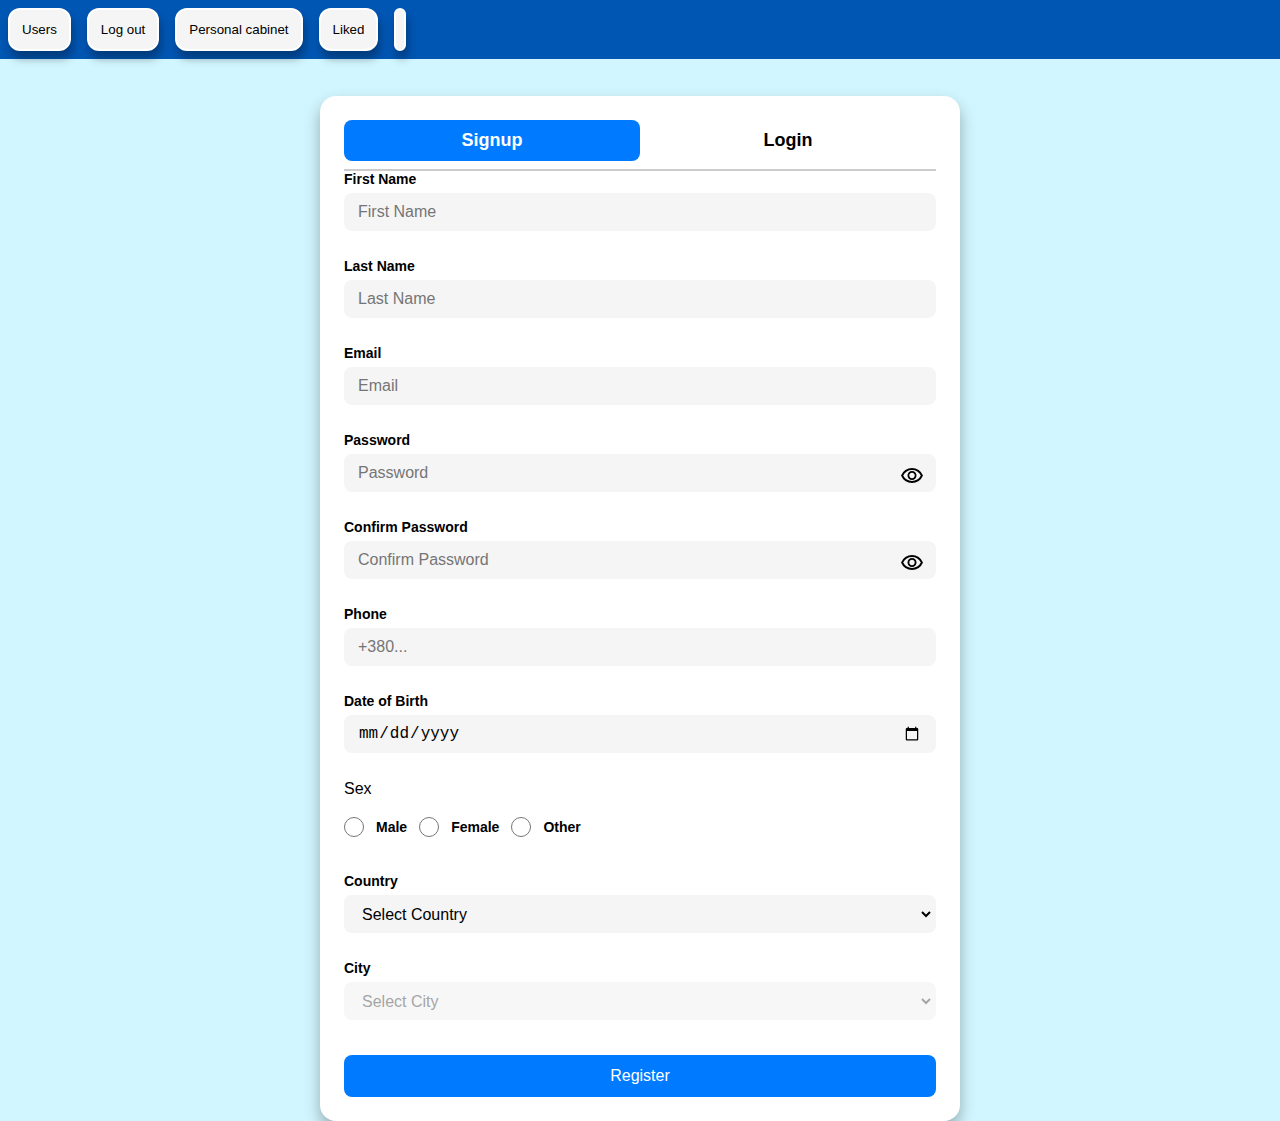
<file: lab-10/index.html>
<!DOCTYPE html>
<html lang="en">
<head>
    <meta charset="UTF-8">
    <title>usersSPA</title>
    <link rel="stylesheet" href="css/style.css">
</head>
<body>
<header>
    <nav id="main-nav" class="navbar">
        <button id="users">Users</button>
        <button id="logout">Log out</button>
        <button id="cabinet">Personal cabinet</button>
        <button id="favorites">Liked</button>
        <div id="pagination" class="pagination"></div>
    </nav>
</header>
<aside class="filters" id="filters">
    <button id="sort-by-name">Sort by Name (A–Z)</button>
    <button id="sort-by-age">Sort by Age (Youngest)</button>
    <button id="sort-by-registration">Sort by Registration Date (Newest)</button>
    <input type="text" id="search" placeholder="Search name">
    <input type="number" id="filter-age" placeholder="Filter by age">
    <input type="number" id="filter-year" placeholder="Filter by birth year">
    <input type="text" id="filter-location" placeholder="Filter by location">
</aside>

<main id="container">
    <div class="card-container" id="card-container">

    </div>
    <div class="form-container" id="form-container">
        <div class="buttons">
            <button id="signup-btn" class="active">Signup</button>
            <button id="login-btn">Login</button>
        </div>

        <form class="form signup-form" id="signup-form" novalidate>
            <div class="field">
                <label for="first-name">First Name</label>
                <input type="text" id="first-name" name="first-name" placeholder="First Name">
                <small>Enter the first name</small>
            </div>

            <div class="field">
                <label for="last-name">Last Name</label>
                <input type="text" id="last-name" name="last-name" placeholder="Last Name">
                <small>Enter the last name</small>
            </div>

            <div class="field">
                <label for="email">Email</label>
                <input type="email" id="email" name="email" placeholder="Email">
                <small>Enter a valid email</small>
            </div>

            <div class="field password-field">
                <label for="password">Password</label>
                <input type="password" id="password" name="password" placeholder="Password">
                <div class="toggle-password">
                    <svg xmlns="http://www.w3.org/2000/svg" height="24px" viewBox="0 -960 960 960" width="24px"
                         fill="#000000">
                        <path d="M480-320q75 0 127.5-52.5T660-500q0-75-52.5-127.5T480-680q-75 0-127.5 52.5T300-500q0 75 52.5 127.5T480-320Zm0-72q-45 0-76.5-31.5T372-500q0-45 31.5-76.5T480-608q45 0 76.5 31.5T588-500q0 45-31.5 76.5T480-392Zm0 192q-146 0-266-81.5T40-500q54-137 174-218.5T480-800q146 0 266 81.5T920-500q-54 137-174 218.5T480-200Zm0-300Zm0 220q113 0 207.5-59.5T832-500q-50-101-144.5-160.5T480-720q-113 0-207.5 59.5T128-500q50 101 144.5 160.5T480-280Z"/>
                    </svg>
                </div>
                <small>Enter a password</small>
            </div>

            <div class="field password-field">
                <label for="confirm-password">Confirm Password</label>
                <input type="password" id="confirm-password" name="confirm-password" placeholder="Confirm Password">
                <div class="toggle-password">
                    <svg xmlns="http://www.w3.org/2000/svg" height="24px" viewBox="0 -960 960 960" width="24px"
                         fill="#000000">
                        <path d="M480-320q75 0 127.5-52.5T660-500q0-75-52.5-127.5T480-680q-75 0-127.5 52.5T300-500q0 75 52.5 127.5T480-320Zm0-72q-45 0-76.5-31.5T372-500q0-45 31.5-76.5T480-608q45 0 76.5 31.5T588-500q0 45-31.5 76.5T480-392Zm0 192q-146 0-266-81.5T40-500q54-137 174-218.5T480-800q146 0 266 81.5T920-500q-54 137-174 218.5T480-200Zm0-300Zm0 220q113 0 207.5-59.5T832-500q-50-101-144.5-160.5T480-720q-113 0-207.5 59.5T128-500q50 101 144.5 160.5T480-280Z"/>
                    </svg>
                </div>
                <small>Confirm your password</small>
            </div>

            <div class="field">
                <label for="phone">Phone</label>
                <input type="text" id="phone" name="phone" placeholder="+380...">
                <small>Enter your phone number</small>
            </div>

            <div class="field">
                <label for="dob">Date of Birth</label>
                <input type="date" id="dob" name="dob">
                <small>Select your date of birth</small>
            </div>

            <div class="field sex-field">
                <p>Sex</p>
                <div class="radio-group">
                    <label><input type="radio" name="sex" value="male"> Male</label>
                    <label><input type="radio" name="sex" value="female"> Female</label>
                    <label><input type="radio" name="sex" value="other"> Other</label>
                </div>
                <small>Select your gender</small>
            </div>

            <div class="field">
                <label for="country">Country</label>
                <select id="country" name="country">
                    <option value="">Select Country</option>
                    <option value="Ukraine">Ukraine</option>
                    <option value="USA">USA</option>
                </select>
                <small>Select your country</small>
            </div>

            <div class="field">
                <label for="city">City</label>
                <select id="city" name="city" disabled>
                    <option value="">Select City</option>
                </select>
                <small>Select your city</small>
            </div>

            <button type="submit">Register</button>
        </form>

        <form class="form login-form" id="login-form" style="display: none;" novalidate>
            <div class="field">
                <label for="login-username">Username</label>
                <input type="text" id="login-username" name="login-username" placeholder="Username">
                <small>Enter your username</small>
            </div>

            <div class="field password-field">
                <label for="login-password">Password</label>
                <input type="password" id="login-password" name="login-password" placeholder="Password">
                <div class="toggle-password">
                    <svg xmlns="http://www.w3.org/2000/svg" height="24px" viewBox="0 -960 960 960" width="24px"
                         fill="#000000">
                        <path d="M480-320q75 0 127.5-52.5T660-500q0-75-52.5-127.5T480-680q-75 0-127.5 52.5T300-500q0 75 52.5 127.5T480-320Zm0-72q-45 0-76.5-31.5T372-500q0-45 31.5-76.5T480-608q45 0 76.5 31.5T588-500q0 45-31.5 76.5T480-392Zm0 192q-146 0-266-81.5T40-500q54-137 174-218.5T480-800q146 0 266 81.5T920-500q-54 137-174 218.5T480-200Zm0-300Zm0 220q113 0 207.5-59.5T832-500q-50-101-144.5-160.5T480-720q-113 0-207.5 59.5T128-500q50 101 144.5 160.5T480-280Z"/>
                    </svg>
                </div>
                <small>Enter your password</small>
            </div>

            <div class="field remember-me">
                <label><input type="checkbox" id="remember-me"> Remember Me</label>
            </div>

            <button type="submit">Login</button>
        </form>
    </div>
    <div id="cabinet-container" class="cabinet-container"></div>
    <div id="loading-spinner">
        <div class="spinner"></div>
    </div>
    <div id="error-message" style="display: none; color: red; text-align: center; margin: 1em 0;"></div>
</main>
<script src="js/url.js"></script>
<script src="js/form.js"></script>
<script src="js/users.js"></script>
<script src="js/login.js"></script>
<script src="js/signup.js"></script>
<script src="js/cabinet.js"></script>
<script src="js/logout.js"></script>
<script src="js/spinner.js"></script>
<script src="js/pagination.js"></script>
<script src="js/liked.js"></script>
</body>
</html>
</file>
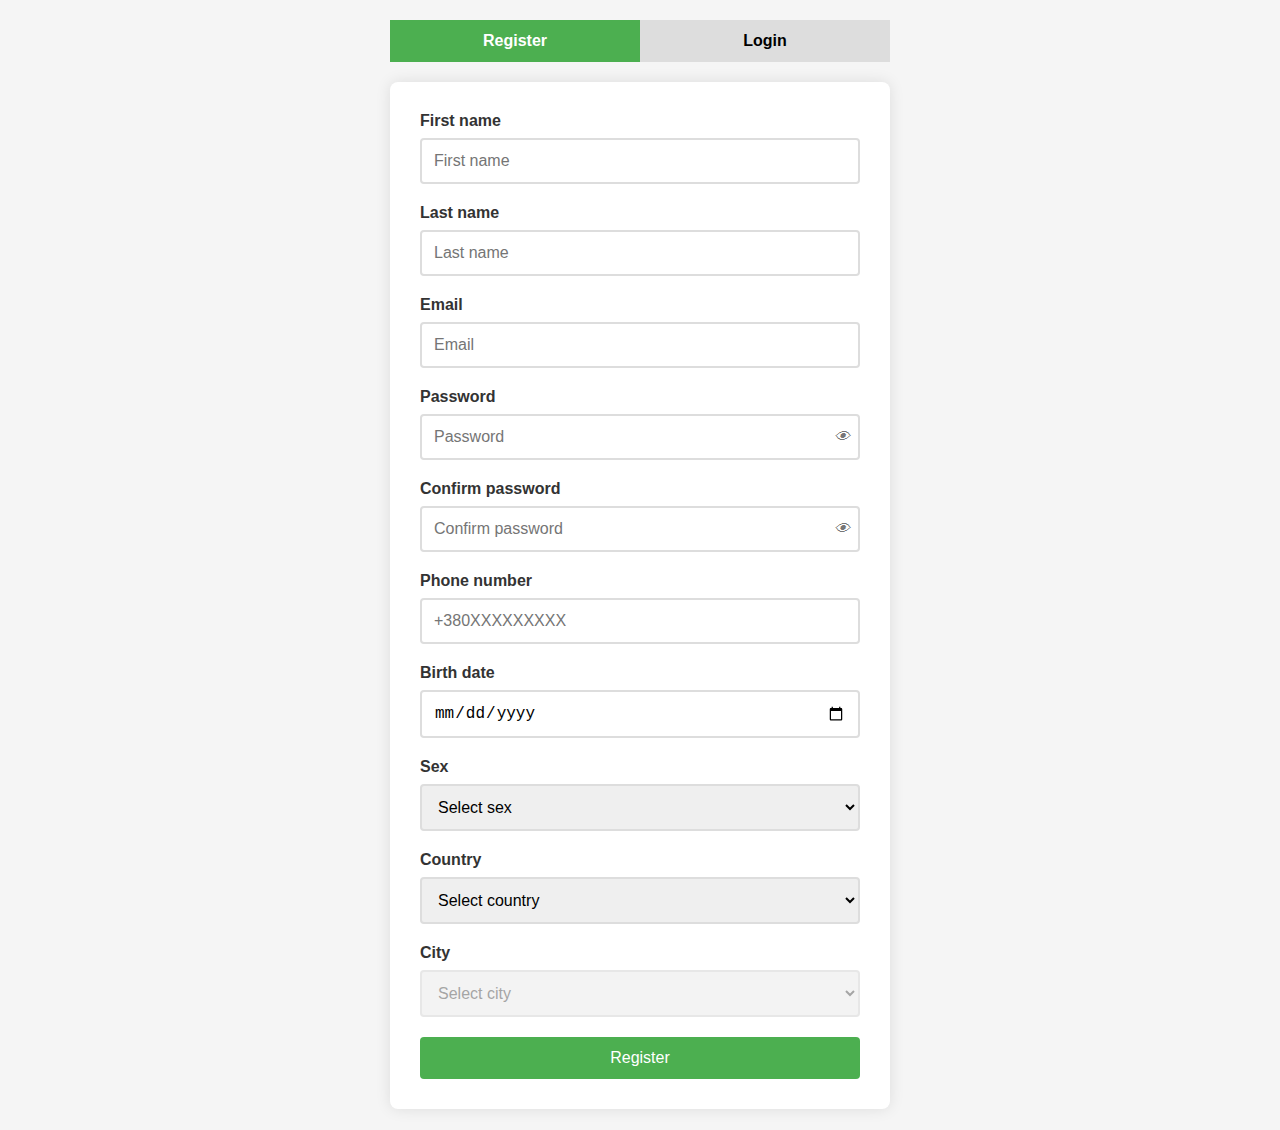
<file: lab-9/index.html>
<!doctype html>
<html lang="en">
<head>
    <meta charset="UTF-8">
    <meta name="viewport"
          content="width=device-width, user-scalable=no, initial-scale=1.0, maximum-scale=1.0, minimum-scale=1.0">
    <meta http-equiv="X-UA-Compatible" content="ie=edge">
    <title>Document</title>
    <link rel="stylesheet" href="style.css">
    <script src="script.js" defer></script>
</head>
<body>
<section class="form">
    <div class="form__switcher">
        <button class="active" id="showRegister">Register</button>
        <button id="showLogin">Login</button>
    </div>

    <div class="form__main-container" id="registerForm">
        <form action="/submit" id="regForm">
            <div class="form__inner-element-container">
                <label for="firstName">First name</label>
                <input type="text" id="firstName" name="firstName" placeholder="First name">
                <span class="error-message" id="firstNameError"></span>
            </div>
            <div class="form__inner-element-container">
                <label for="lastName">Last name</label>
                <input type="text" id="lastName" name="lastName" placeholder="Last name">
                <span class="error-message" id="lastNameError"></span>
            </div>
            <div class="form__inner-element-container">
                <label for="email">Email</label>
                <input type="email" id="email" name="email" placeholder="Email">
                <span class="error-message" id="emailError"></span>
            </div>
            <div class="form__inner-element-container">
                <label for="password">Password</label>
                <div class="password-container">
                    <input type="password" id="password" name="password" placeholder="Password">
                    <i class="fas fa-eye toggle-password" data-target="password">👁</i>
                </div>
                <span class="error-message" id="passwordError"></span>
            </div>
            <div class="form__inner-element-container">
                <label for="confirmPassword">Confirm password</label>
                <div class="password-container">
                    <input type="password" id="confirmPassword" name="confirmPassword" placeholder="Confirm password">
                    <i class="fas fa-eye toggle-password" data-target="confirmPassword">👁</i>
                </div>
                <span class="error-message" id="confirmPasswordError"></span>
            </div>
            <div class="form__inner-element-container">
                <label for="phone">Phone number</label>
                <input type="tel" id="phone" name="phone" placeholder="+380XXXXXXXXX">
                <span class="error-message" id="phoneError"></span>
            </div>
            <div class="form__inner-element-container">
                <label for="birthDate">Birth date</label>
                <input type="date" id="birthDate" name="birthDate">
                <span class="error-message" id="birthDateError"></span>
            </div>
            <div class="form__inner-element-container">
                <label for="userSex">Sex</label>
                <select name="sex" id="userSex">
                    <option value="">Select sex</option>
                    <option value="male">Male</option>
                    <option value="female">Female</option>
                </select>
                <span class="error-message" id="userSexError"></span>
            </div>
            <div class="form__inner-element-container">
                <label for="userCountry">Country</label>
                <select name="country" id="userCountry">
                    <option value="">Select country</option>
                    <option value="ukraine">Ukraine</option>
                    <option value="moldova">Moldova</option>
                    <option value="poland">Poland</option>
                </select>
                <span class="error-message" id="userCountryError"></span>
            </div>
            <div class="form__inner-element-container">
                <label for="userCity">City</label>
                <select name="city" id="userCity" disabled>
                    <option value="">Select city</option>
                </select>
                <span class="error-message" id="userCityError"></span>
            </div>
            <button type="submit">Register</button>
        </form>
    </div>

    <div class="form__auth-main-container" id="loginForm" style="display: none">
        <form id="logForm">
            <div class="form__inner-element-container">
                <label for="username">Username</label>
                <input type="text" id="username" name="username" placeholder="Username">
                <span class="error-message" id="usernameError"></span>
            </div>
            <div class="form__inner-element-container">
                <label for="loginPassword">Password</label>
                <div class="password-container">
                    <input type="password" id="loginPassword" name="loginPassword" placeholder="Password">
                    <i class="fas fa-eye toggle-password" data-target="loginPassword"></i>
                </div>
                <span class="error-message" id="loginPasswordError"></span>
            </div>
            <div class="form__inner-element-container checkbox-container">
                <label><input type="checkbox" id="rememberMe"> Remember Me</label>
            </div>
            <button type="submit">Login</button>
        </form>
    </div>

    <div id="successMessage" class="success-message" style="display: none;">
        Registration successful! You can now login.
    </div>
</section>
</body>
</html>
</file>
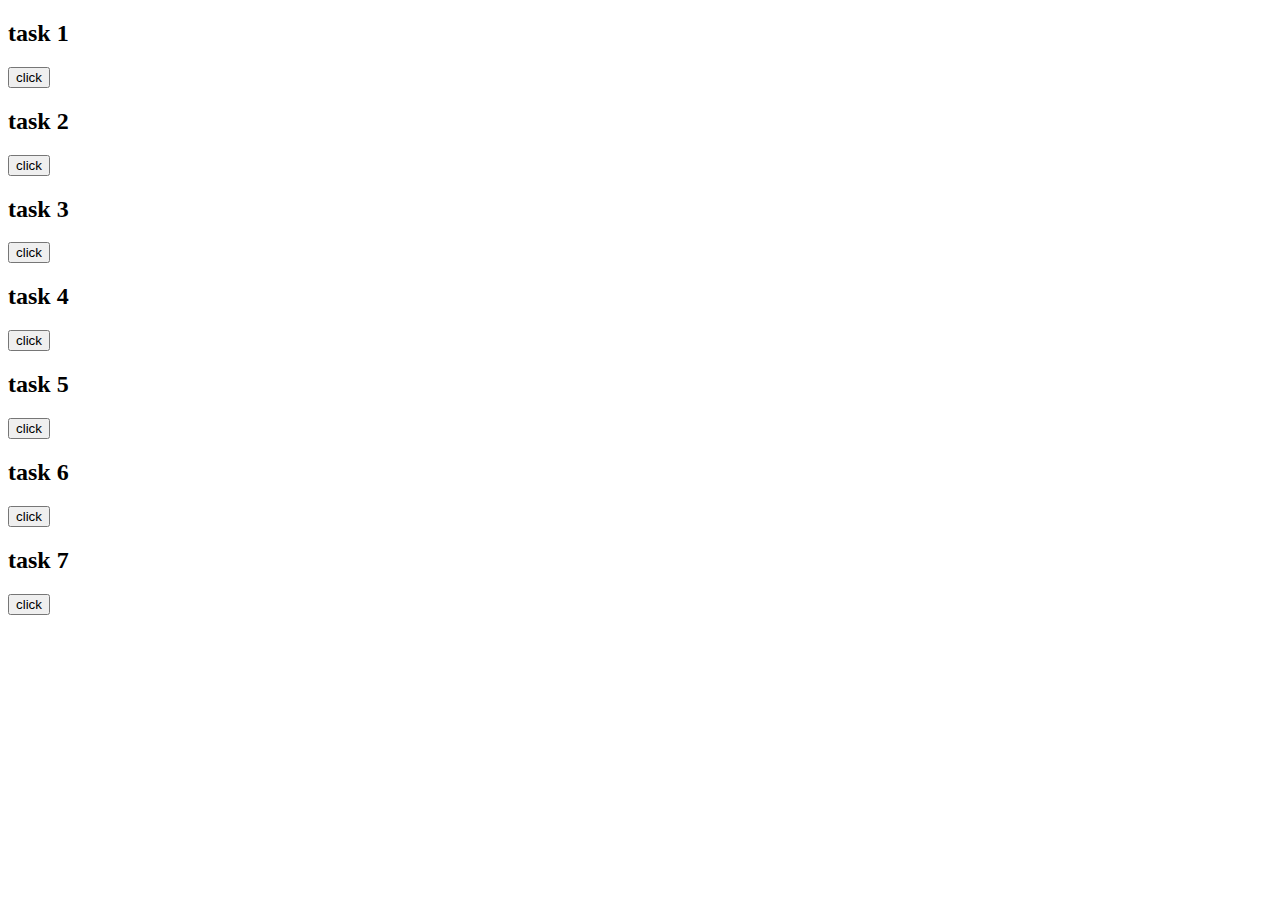
<file: lab4/index.html>
<!doctype html>
<html lang="en">
<head>
    <meta charset="UTF-8">
    <meta name="viewport"
          content="width=device-width, user-scalable=no, initial-scale=1.0, maximum-scale=1.0, minimum-scale=1.0">
    <meta http-equiv="X-UA-Compatible" content="ie=edge">
    <title>Document</title>
</head>
<body>
<div>
    <h2>task 1</h2>
    <button id="task1Btn">click</button>
</div>
<div>
    <h2>task 2</h2>
    <button id="task2Btn">click</button>
</div>
<div>
    <h2>task 3</h2>
    <button id="task3Btn">click</button>
</div>
<div>
    <h2>task 4</h2>
    <button id="task4Btn">click</button>
</div>
<div>
    <h2>task 5</h2>
    <button id="task5Btn">click</button>
</div>
<div>
    <h2>task 6</h2>
    <button id="task6Btn" >click</button>
</div>
<div>
    <h2>task 7</h2>
    <button id="task7Btn">click</button>
</div>
</body>
<script src="script.js"></script>
</html>
</file>
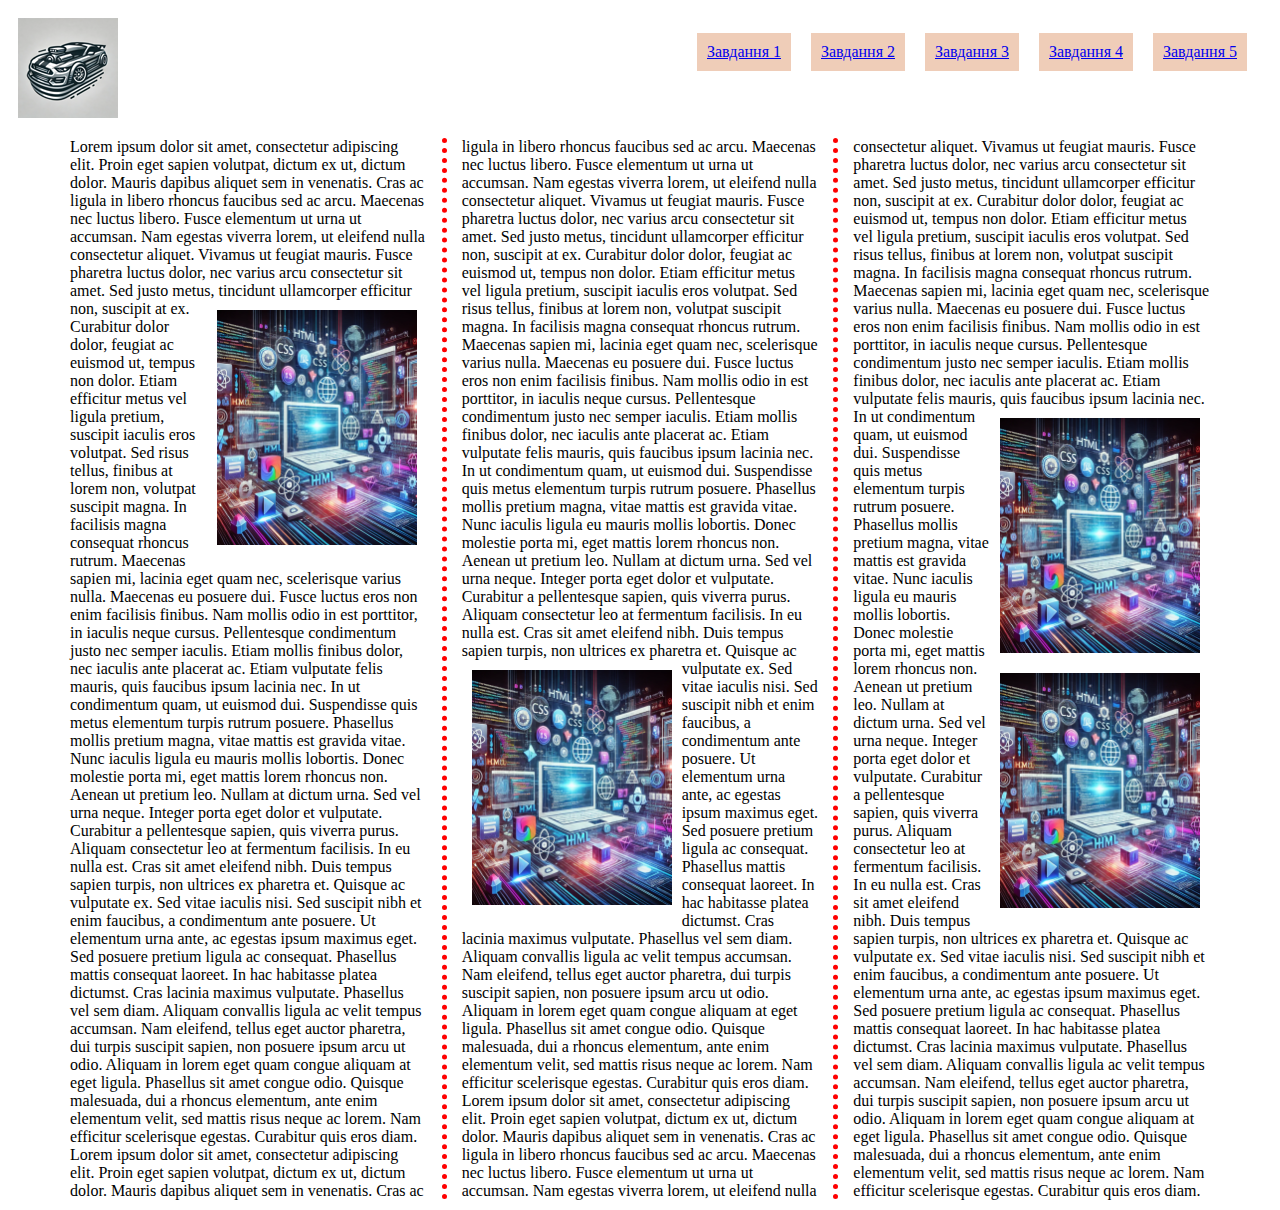
<file: lab6/index.html>
<!DOCTYPE html>
<html lang="en">
<head>
  <link rel="stylesheet" href="style.css">
  <meta charset="UTF-8">
  <title>Main</title>
</head>
<body>
<header>
  <div class="logo">
    <a href="index.html">
      <img src="Pictures/logo.png" alt="logo">
    </a>
  </div>
  <ul>
    <li>
      <a href="index.html">Завдання 1</a>
    </li>
    <li>
      <a href="2.html">Завдання 2</a>
    </li>
    <li>
      <a href="3.html">Завдання 3</a>
    </li>
    <li>
      <a href="4.html">Завдання 4</a>
    </li>
    <li>
      <a href="5.html">Завдання 5</a>
    </li>
  </ul>
</header>
<main class="task1">
  <div class="content">
    Lorem ipsum dolor sit amet, consectetur adipiscing elit. Proin eget sapien volutpat, dictum ex ut, dictum dolor. Mauris dapibus aliquet sem in venenatis. Cras ac ligula in libero rhoncus faucibus sed ac arcu. Maecenas nec luctus libero. Fusce elementum ut urna ut accumsan. Nam egestas viverra lorem, ut eleifend nulla consectetur aliquet. Vivamus ut feugiat mauris. Fusce pharetra luctus dolor, nec varius arcu consectetur sit amet.
    Sed justo metus, tincidunt ullamcorper efficitur non,<img src="Pictures/pic1.png" alt="pic1" class="right-contain"> suscipit at ex. Curabitur dolor dolor, feugiat ac euismod ut, tempus non dolor. Etiam efficitur metus vel ligula pretium, suscipit iaculis eros volutpat. Sed risus tellus, finibus at lorem non, volutpat suscipit magna. In facilisis magna consequat rhoncus rutrum. Maecenas sapien mi, lacinia eget quam nec, scelerisque varius nulla. Maecenas eu posuere dui. Fusce luctus eros non enim facilisis finibus. Nam mollis odio in est porttitor, in iaculis neque cursus. Pellentesque condimentum justo nec semper iaculis.
    Etiam mollis finibus dolor, nec iaculis ante placerat ac. Etiam vulputate felis mauris, quis faucibus ipsum lacinia nec. In ut condimentum quam, ut euismod dui. Suspendisse quis metus elementum turpis rutrum posuere. Phasellus mollis pretium magna, vitae mattis est gravida vitae. Nunc iaculis ligula eu mauris mollis lobortis. Donec molestie porta mi, eget mattis lorem rhoncus non. Aenean ut pretium leo. Nullam at dictum urna. Sed vel urna neque. Integer porta eget dolor et vulputate. Curabitur a pellentesque sapien, quis viverra purus. Aliquam consectetur leo at fermentum facilisis. In eu nulla est.
    Cras sit amet eleifend nibh. Duis tempus sapien turpis, non ultrices ex pharetra et. Quisque ac vulputate ex. Sed vitae iaculis nisi. Sed suscipit nibh et enim faucibus, a condimentum ante posuere. Ut elementum urna ante, ac egestas ipsum maximus eget. Sed posuere pretium ligula ac consequat. Phasellus mattis consequat laoreet. In hac habitasse platea dictumst. Cras lacinia maximus vulputate. Phasellus vel sem diam.
    Aliquam convallis ligula ac velit tempus accumsan. Nam eleifend, tellus eget auctor pharetra, dui turpis suscipit sapien, non posuere ipsum arcu ut odio. Aliquam in lorem eget quam congue aliquam at eget ligula. Phasellus sit amet congue odio. Quisque malesuada, dui a rhoncus elementum, ante enim elementum velit, sed mattis risus neque ac lorem. Nam efficitur scelerisque egestas. Curabitur quis eros diam.
    Lorem ipsum dolor sit amet, consectetur adipiscing elit. Proin eget sapien volutpat, dictum ex ut, dictum dolor. Mauris dapibus aliquet sem in venenatis. Cras ac ligula in libero rhoncus faucibus sed ac arcu. Maecenas nec luctus libero. Fusce elementum ut urna ut accumsan. Nam egestas viverra lorem, ut eleifend nulla consectetur aliquet. Vivamus ut feugiat mauris. Fusce pharetra luctus dolor, nec varius arcu consectetur sit amet.
    Sed justo metus, tincidunt ullamcorper efficitur non, suscipit at ex. Curabitur dolor dolor, feugiat ac euismod ut, tempus non dolor. Etiam efficitur metus vel ligula pretium, suscipit iaculis eros volutpat. Sed risus tellus, finibus at lorem non, volutpat suscipit magna. In facilisis magna consequat rhoncus rutrum. Maecenas sapien mi, lacinia eget quam nec, scelerisque varius nulla. Maecenas eu posuere dui. Fusce luctus eros non enim facilisis finibus. Nam mollis odio in est porttitor, in iaculis neque cursus. Pellentesque condimentum justo nec semper iaculis.
    Etiam mollis finibus dolor, nec iaculis ante placerat ac. Etiam vulputate felis mauris, quis faucibus ipsum lacinia nec. In ut condimentum quam, ut euismod dui. Suspendisse quis metus elementum turpis rutrum posuere. Phasellus mollis pretium magna, vitae mattis est gravida vitae. Nunc iaculis ligula eu mauris mollis lobortis. Donec molestie porta mi, eget mattis lorem rhoncus non. Aenean ut pretium leo. Nullam at dictum urna. Sed vel urna neque. Integer porta eget dolor et vulputate. Curabitur a pellentesque sapien, quis viverra purus. Aliquam consectetur leo at fermentum facilisis. In eu nulla est.
    Cras sit amet eleifend nibh. Duis tempus sapien turpis, non ultrices ex pharetra et.<img src="Pictures/pic1.png" alt="pic1" class="left-contain"> Quisque ac vulputate ex. Sed vitae iaculis nisi. Sed suscipit nibh et enim faucibus, a condimentum ante posuere. Ut elementum urna ante, ac egestas ipsum maximus eget. Sed posuere pretium ligula ac consequat. Phasellus mattis consequat laoreet. In hac habitasse platea dictumst. Cras lacinia maximus vulputate. Phasellus vel sem diam.
    Aliquam convallis ligula ac velit tempus accumsan. Nam eleifend, tellus eget auctor pharetra, dui turpis suscipit sapien, non posuere ipsum arcu ut odio. Aliquam in lorem eget quam congue aliquam at eget ligula. Phasellus sit amet congue odio. Quisque malesuada, dui a rhoncus elementum, ante enim elementum velit, sed mattis risus neque ac lorem. Nam efficitur scelerisque egestas. Curabitur quis eros diam.
    Lorem ipsum dolor sit amet, consectetur adipiscing elit. Proin eget sapien volutpat, dictum ex ut, dictum dolor. Mauris dapibus aliquet sem in venenatis. Cras ac ligula in libero rhoncus faucibus sed ac arcu. Maecenas nec luctus libero. Fusce elementum ut urna ut accumsan. Nam egestas viverra lorem, ut eleifend nulla consectetur aliquet. Vivamus ut feugiat mauris. Fusce pharetra luctus dolor, nec varius arcu consectetur sit amet.
    Sed justo metus, tincidunt ullamcorper efficitur non, suscipit at ex. Curabitur dolor dolor, feugiat ac euismod ut, tempus non dolor. Etiam efficitur metus vel ligula pretium, suscipit iaculis eros volutpat. Sed risus tellus, finibus at lorem non, volutpat suscipit magna. In facilisis magna consequat rhoncus rutrum. Maecenas sapien mi, lacinia eget quam nec, scelerisque varius nulla. Maecenas eu posuere dui. Fusce luctus eros non enim facilisis finibus. Nam mollis odio in est porttitor, in iaculis neque cursus. Pellentesque condimentum justo nec semper iaculis.
    Etiam mollis finibus dolor, nec iaculis ante placerat ac. Etiam vulputate felis mauris, quis faucibus ipsum lacinia nec.<img class="right-contain" src="Pictures/pic1.png" alt="pic1"> <img class="right-contain" src="Pictures/pic1.png" alt="pic1">In ut condimentum quam, ut euismod dui. Suspendisse quis metus elementum turpis rutrum posuere. Phasellus mollis pretium magna, vitae mattis est gravida vitae. Nunc iaculis ligula eu mauris mollis lobortis. Donec molestie porta mi, eget mattis lorem rhoncus non. Aenean ut pretium leo. Nullam at dictum urna. Sed vel urna neque. Integer porta eget dolor et vulputate. Curabitur a pellentesque sapien, quis viverra purus. Aliquam consectetur leo at fermentum facilisis. In eu nulla est.
    Cras sit amet eleifend nibh. Duis tempus sapien turpis, non ultrices ex pharetra et. Quisque ac vulputate ex. Sed vitae iaculis nisi. Sed suscipit nibh et enim faucibus, a condimentum ante posuere. Ut elementum urna ante, ac egestas ipsum maximus eget. Sed posuere pretium ligula ac consequat. Phasellus mattis consequat laoreet. In hac habitasse platea dictumst. Cras lacinia maximus vulputate. Phasellus vel sem diam.
    Aliquam convallis ligula ac velit tempus accumsan. Nam eleifend, tellus eget auctor pharetra, dui turpis suscipit sapien, non posuere ipsum arcu ut odio. Aliquam in lorem eget quam congue aliquam at eget ligula. Phasellus sit amet congue odio. Quisque malesuada, dui a rhoncus elementum, ante enim elementum velit, sed mattis risus neque ac lorem. Nam efficitur scelerisque egestas. Curabitur quis eros diam.
  </div>
</main>
</body>
</html>
</file>
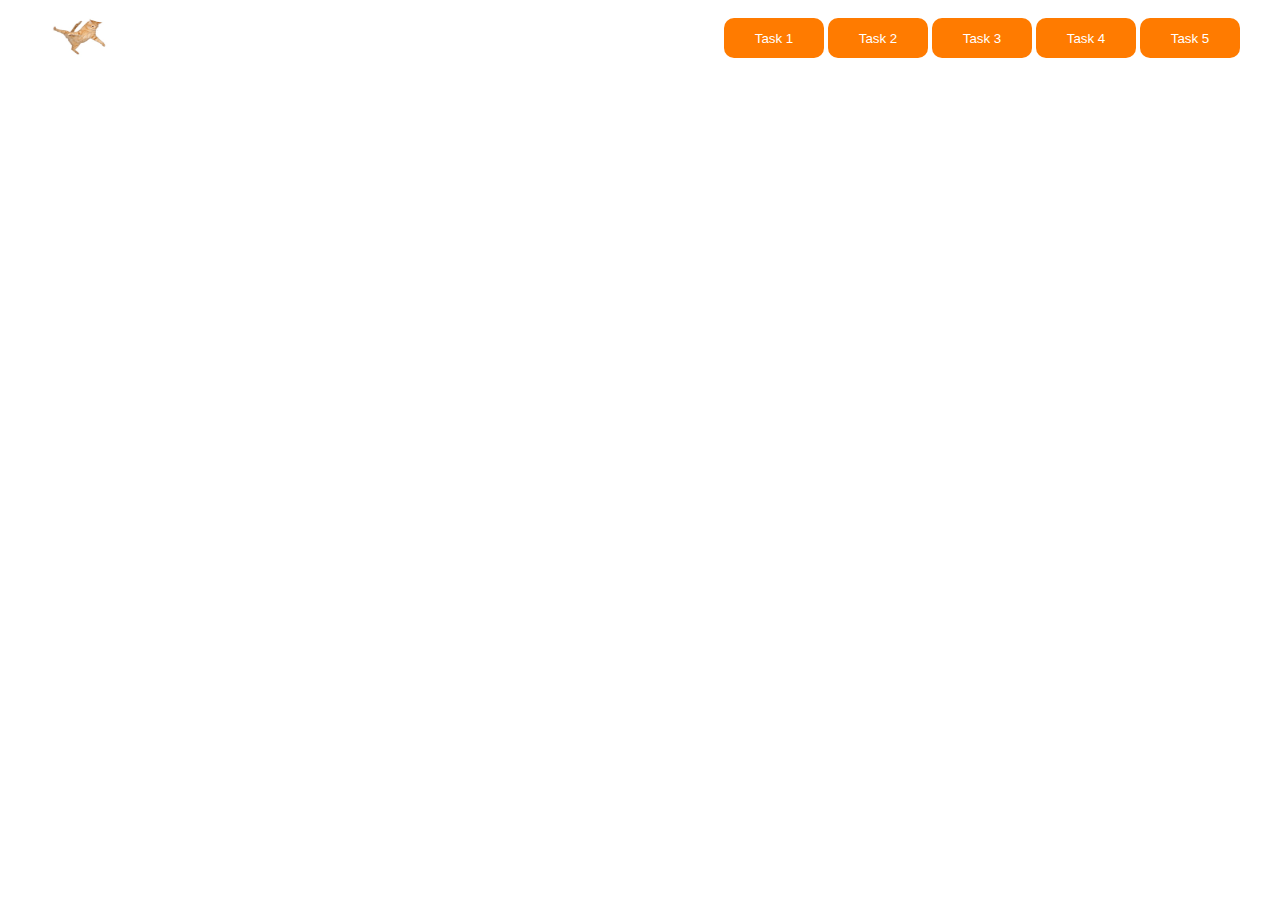
<file: lab7/index.html>
<!DOCTYPE html>
<html lang="en">
  <head>
    <meta charset="UTF-8" />
    <meta name="viewport" content="width=device-width, initial-scale=1.0" />
    <title>Document</title>
    <link rel="stylesheet" href="styles/style.css" />
  </head>
  <body>
    <div class="container">
      <div class="header">
        <div class="logo-sec">
          <a href="index.html">
            <img src="assets/panda.png" alt="panda" />
          </a>
        </div>
        <div class="task-list">
          <div class="task-item">
            <a href="./components/task1.html"><button>Task 1</button></a>
            <a href="./components/task2.html"><button>Task 2</button></a>
            <a href="./components/task3.html"><button>Task 3</button></a>
            <a href="./components/task4.html"><button>Task 4</button></a>
            <a href=".components/task5.html"><button>Task 5</button></a>
          </div>
        </div>
      </div>
    </div>
  </body>
</html>
</file>
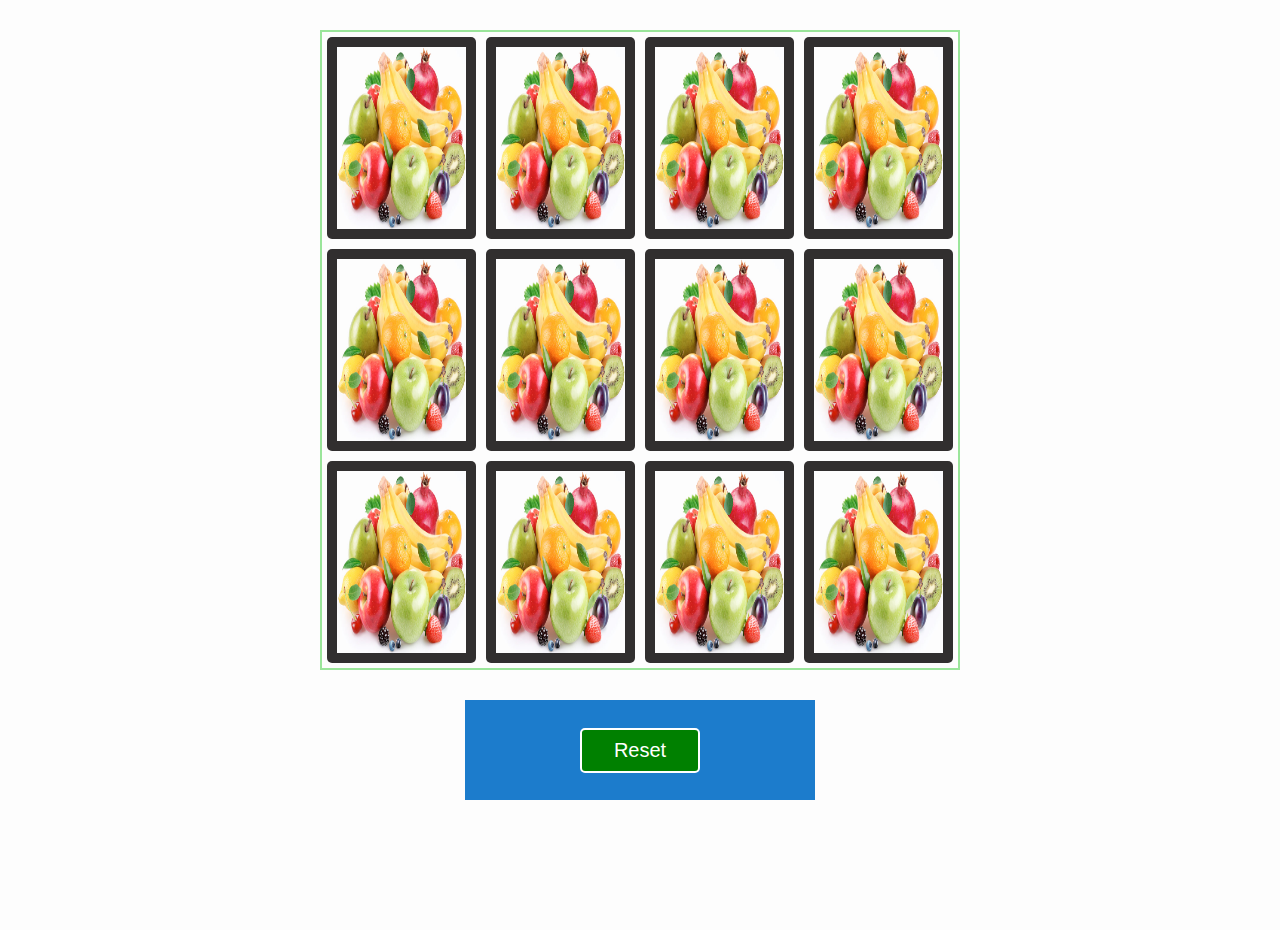
<file: lab-8/task1/index.html>
<!doctype html>
<html lang="en">
<head>
    <meta charset="UTF-8">
    <meta name="viewport" content="width=device-width, initial-scale=1.0">
    <title>Memory Game</title>
    <link rel="stylesheet" href="styles.css">
    <script src="script.js" defer></script>
</head>
<body>
<section class="memory-game">
    <div class="memory-card" data-fruit="watermelon">
        <img class="front-face" src="pictures/watermelon.jpg" alt="watermelon">
        <img class="back-face" src="pictures/fruits.jpg" alt="back-face">
    </div>
    <div class="memory-card" data-fruit="watermelon">
        <img class="front-face" src="pictures/watermelon.jpg" alt="watermelon">
        <img class="back-face" src="pictures/fruits.jpg" alt="back-face">
    </div>
    <div class="memory-card" data-fruit="raspberry">
        <img class="front-face" src="pictures/raspberry.jpg" alt="raspberry">
        <img class="back-face" src="pictures/fruits.jpg" alt="back-face">
    </div>
    <div class="memory-card" data-fruit="raspberry">
        <img class="front-face" src="pictures/raspberry.jpg" alt="raspberry">
        <img class="back-face" src="pictures/fruits.jpg" alt="back-face">
    </div>
    <div class="memory-card" data-fruit="cherry">
        <img class="front-face" src="pictures/cherry.jpg" alt="cherry">
        <img class="back-face" src="pictures/fruits.jpg" alt="back-face">
    </div>
    <div class="memory-card" data-fruit="cherry">
        <img class="front-face" src="pictures/cherry.jpg" alt="cherry">
        <img class="back-face" src="pictures/fruits.jpg" alt="back-face">
    </div>
    <div class="memory-card" data-fruit="banana">
        <img class="front-face" src="pictures/banana.jpg" alt="banana">
        <img class="back-face" src="pictures/fruits.jpg" alt="back-face">
    </div>
    <div class="memory-card" data-fruit="banana">
        <img class="front-face" src="pictures/banana.jpg" alt="banana">
        <img class="back-face" src="pictures/fruits.jpg" alt="back-face">
    </div>
    <div class="memory-card" data-fruit="grape">
        <img class="front-face" src="pictures/grape.jpg" alt="grape">
        <img class="back-face" src="pictures/fruits.jpg" alt="back-face">
    </div>
    <div class="memory-card" data-fruit="grape">
        <img class="front-face" src="pictures/grape.jpg" alt="grape">
        <img class="back-face" src="pictures/fruits.jpg" alt="back-face">
    </div>
    <div class="memory-card" data-fruit="strawberry">
        <img class="front-face" src="pictures/strawberry.jpg" alt="strawberry">
        <img class="back-face" src="pictures/fruits.jpg" alt="back-face">
    </div>
    <div class="memory-card" data-fruit="strawberry">
        <img class="front-face" src="pictures/strawberry.jpg" alt="strawberry">
        <img class="back-face" src="pictures/fruits.jpg" alt="back-face">
    </div>
</section>

<section class="control-panel">
    <div class="control-panel__buttons">
        <button class="reset-btn" id="resetBtn">Reset</button>
    </div>
</section>
</body>
</html>
</file>
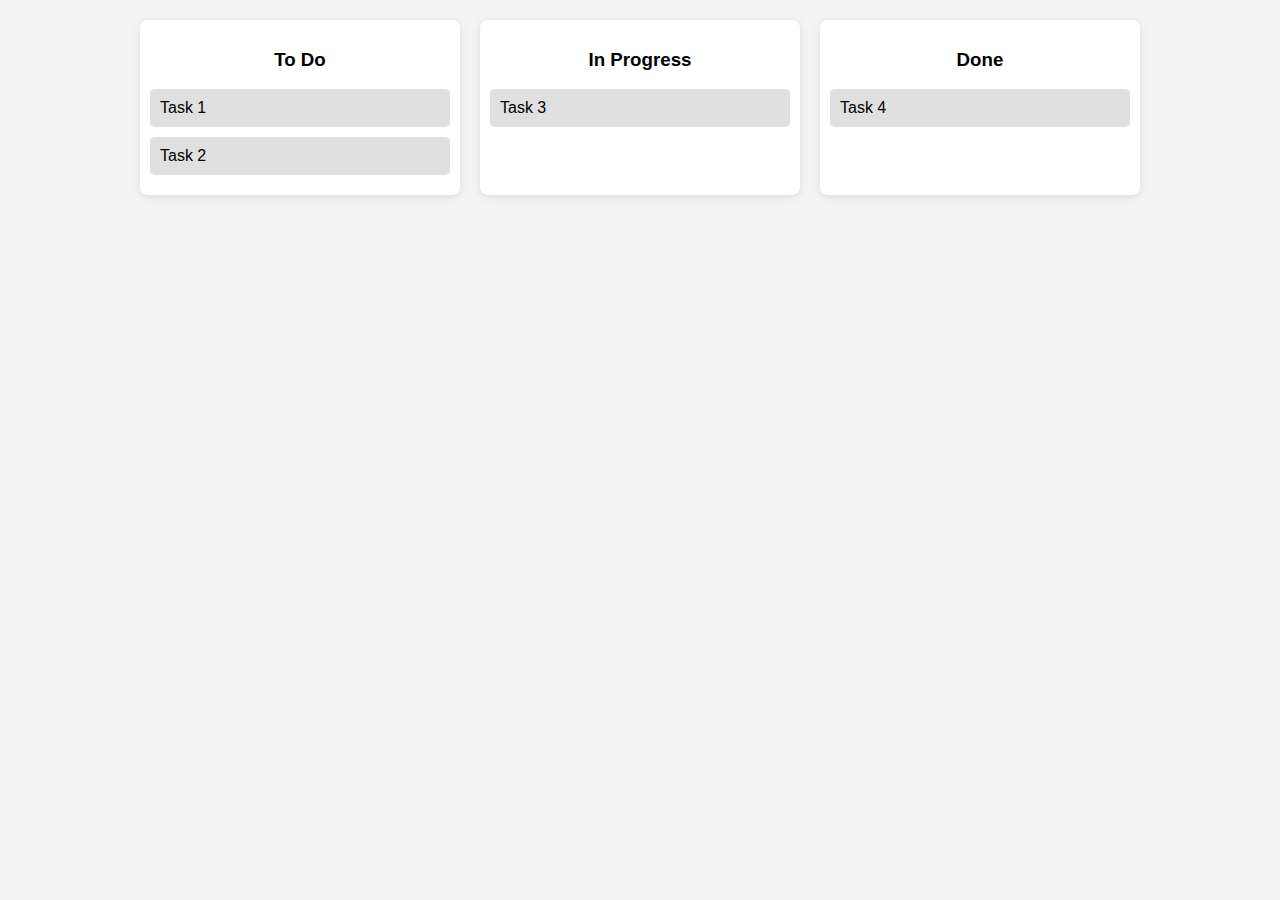
<file: lab-8/task3/index.html>
<!doctype html>
<html lang="en">
<head>
    <meta charset="UTF-8">
    <meta name="viewport"
          content="width=device-width, user-scalable=no, initial-scale=1.0, maximum-scale=1.0, minimum-scale=1.0">
    <meta http-equiv="X-UA-Compatible" content="ie=edge">
    <title>Document</title>
    <link rel="stylesheet" href="style.css">
    <script src="script.js" defer></script>
</head>
<body>
<div class="board">
    <div class="column" id="todo">
        <h3>To Do</h3>
        <div class="task" draggable="true">Task 1</div>
        <div class="task" draggable="true">Task 2</div>
    </div>

    <div class="column" id="in-progress">
        <h3>In Progress</h3>
        <div class="task" draggable="true">Task 3</div>
    </div>

    <div class="column" id="done">
        <h3>Done</h3>
        <div class="task" draggable="true">Task 4</div>
    </div>
</div>
</body>
</html>
</file>
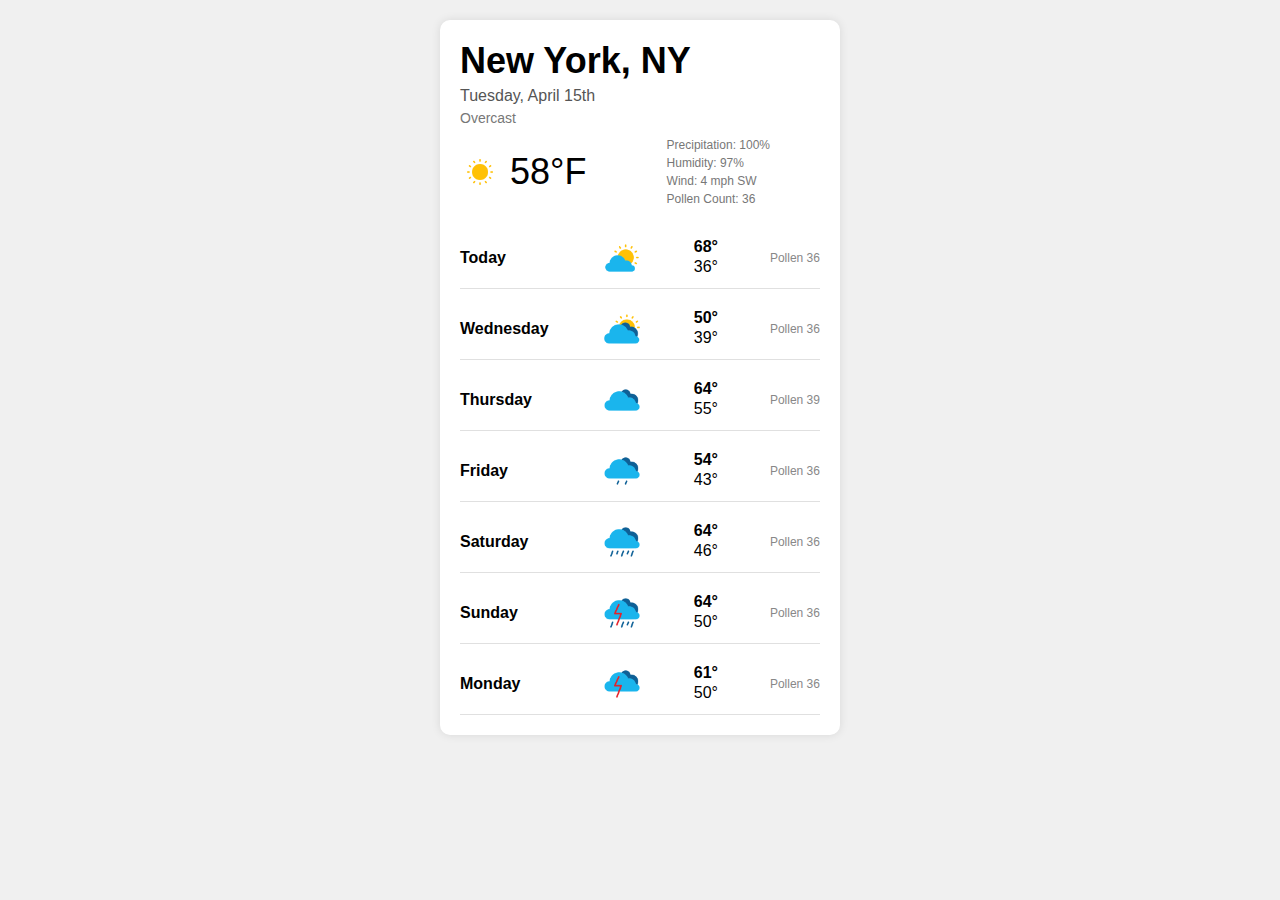
<file: lab8/lab8_1/index.html>
<!DOCTYPE html>
<html lang="en">
<head>
    <meta charset="UTF-8">
    <meta name="viewport" content="width=device-width, initial-scale=1.0">
    <title>Weather App</title>
    <link rel="stylesheet" href="style.css">
</head>
<body>
<div class="weather-app">
    <!-- Header -->
    <div class="header">
        <div class="city">New York, NY</div>
        <div class="date">Tuesday, April 15th</div>
        <div class="condition">Overcast</div>
        <div class="current-weather">
            <div class="temp">
                <img src="png/iconfinder_weather01.png" alt="weather icon" class="today-icon">
                58°F
            </div>
            <div class="details">
                <div>Precipitation: 100%</div>
                <div>Humidity: 97%</div>
                <div>Wind: 4 mph SW</div>
                <div>Pollen Count: 36</div>
            </div>
        </div>
    </div>

    <!-- Forecast -->
    <div class="forecast">
        <div class="day">
            <div class="day-name">Today</div>
            <img src="png/iconfinder_weather02.png" alt="storm icon" class="icon">
            <div class="temp-range">
                <span class="high-temp">68°</span>
                <span class="low-temp">36°</span>
            </div>
            <div class="pollen">Pollen 36</div>
        </div>

        <div class="day">
            <div class="day-name">Wednesday</div>
            <img src="png/iconfinder_weather03.png" alt="sunny icon" class="icon">
            <div class="temp-range">
                <span class="high-temp">50°</span>
                <span class="low-temp">39°</span>
            </div>
            <div class="pollen">Pollen 36</div>
        </div>

        <div class="day">
            <div class="day-name">Thursday</div>
            <img src="png/iconfinder_weather04.png" alt="sunny icon" class="icon">
            <div class="temp-range">
                <span class="high-temp">64°</span>
                <span class="low-temp">55°</span></div>
            <div class="pollen">Pollen 39</div>
        </div>

        <div class="day">
            <div class="day-name">Friday</div>
            <img src="png/iconfinder_weather05.png" alt="partly cloudy icon" class="icon">
            <div class="temp-range">
                <span class="high-temp">54°</span>
                <span class="low-temp">43°</span>
            </div>
            <div class="pollen">Pollen 36</div>
        </div>

        <div class="day">
            <div class="day-name">Saturday</div>
            <img src="png/iconfinder_weather06.png" alt="rain icon" class="icon">
            <div class="temp-range">
                <span class="high-temp">64°</span>
                <span class="low-temp">46°</span>
            </div>
            <div class="pollen">Pollen 36</div>
        </div>

        <div class="day">
            <div class="day-name">Sunday</div>
            <img src="png/iconfinder_weather07.png" alt="rain icon" class="icon">
            <div class="temp-range">
                <span class="high-temp">64°</span>
                <span class="low-temp">50°</span>
            </div>
            <div class="pollen">Pollen 36</div>
        </div>

        <div class="day">
            <div class="day-name">Monday</div>
            <img src="png/iconfinder_weather08.png" alt="partly sunny icon" class="icon">
            <div class="temp-range">
                <span class="high-temp">61°</span>
                <span class="low-temp">50°</span>
            </div>
            <div class="pollen">Pollen 36</div>
        </div>
    </div>
</div>
</body>
</html>
</file>
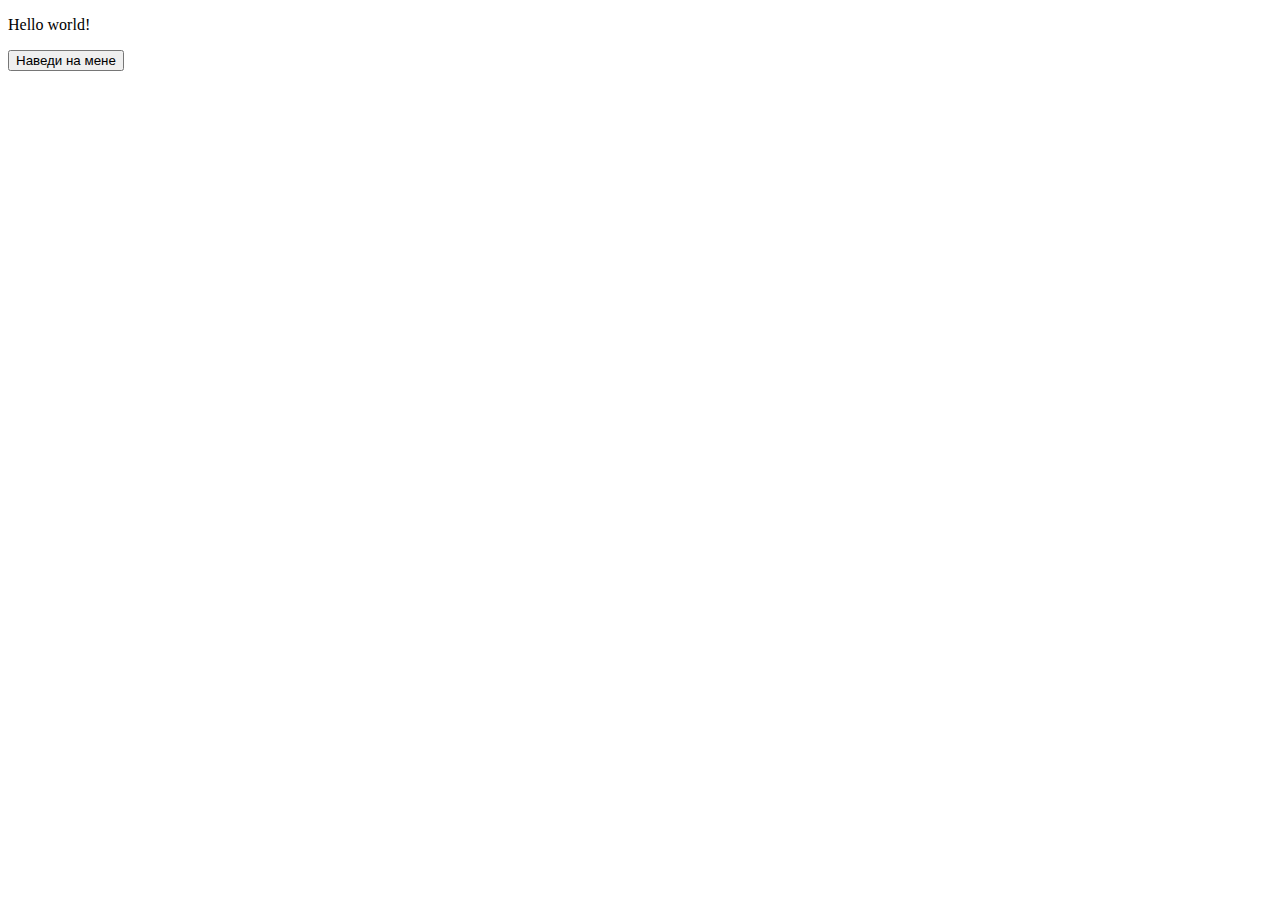
<file: lab1/lab1.html>
<!DOCTYPE html>
<html lang="ua">
<head>
    <meta charset="UTF-8">
    <meta name="viewport" content="width=device-width, initial-scale=1.0">
    <title>JS ивент</title>
    <script defer src="index.js"></script>
</head>
<body>
<p id="message"></p>
<button id="alertButton">Наведи на мене</button>
</body>
</html>
</file>
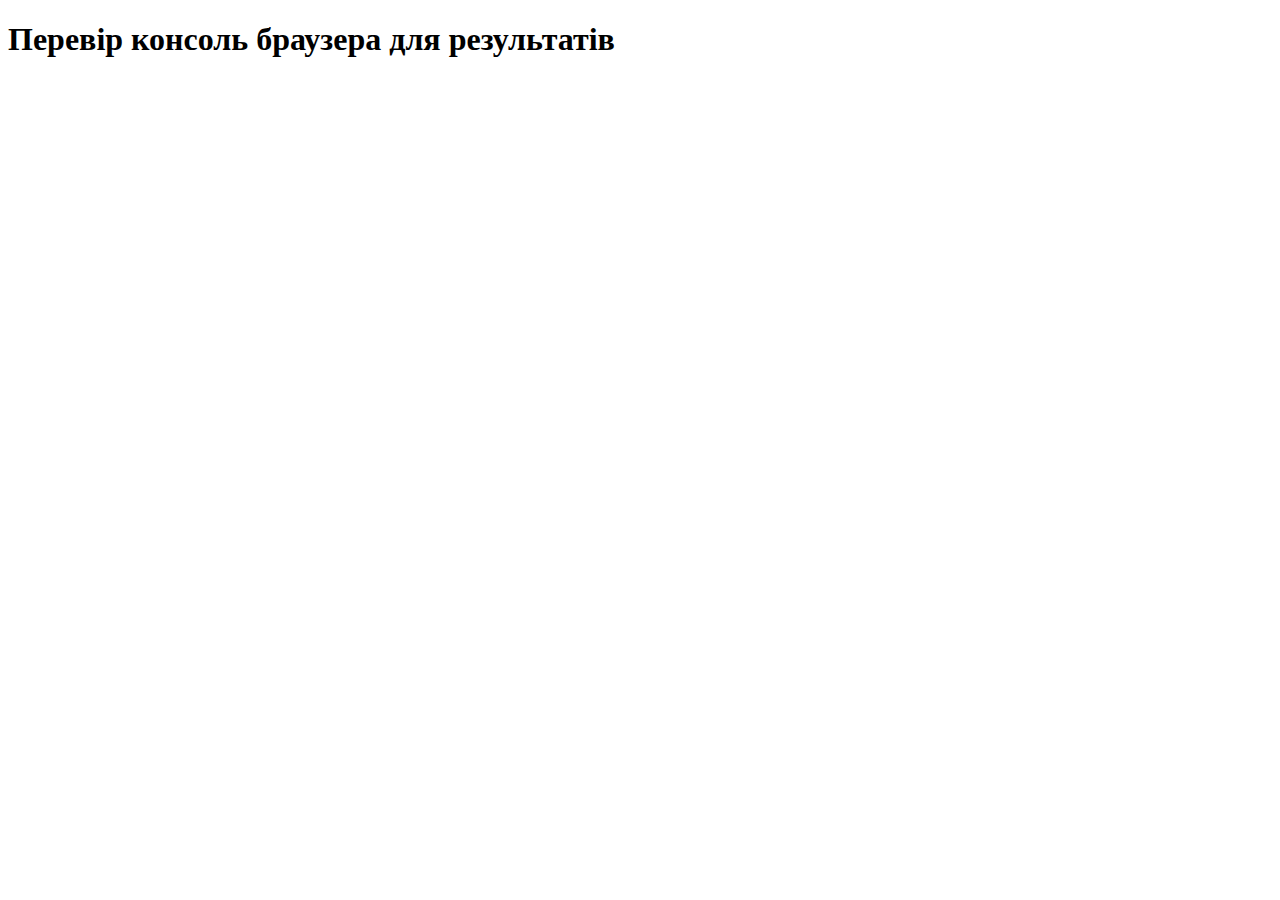
<file: lab3/lab3.html>
<!DOCTYPE html>
<html lang="uk">
<head>
    <meta charset="UTF-8">
    <title>Завдання з JavaScript</title>
</head>
<body>
<h1>Перевір консоль браузера для результатів</h1>
<script src="index.js"></script>
</body>
</html>
</file>
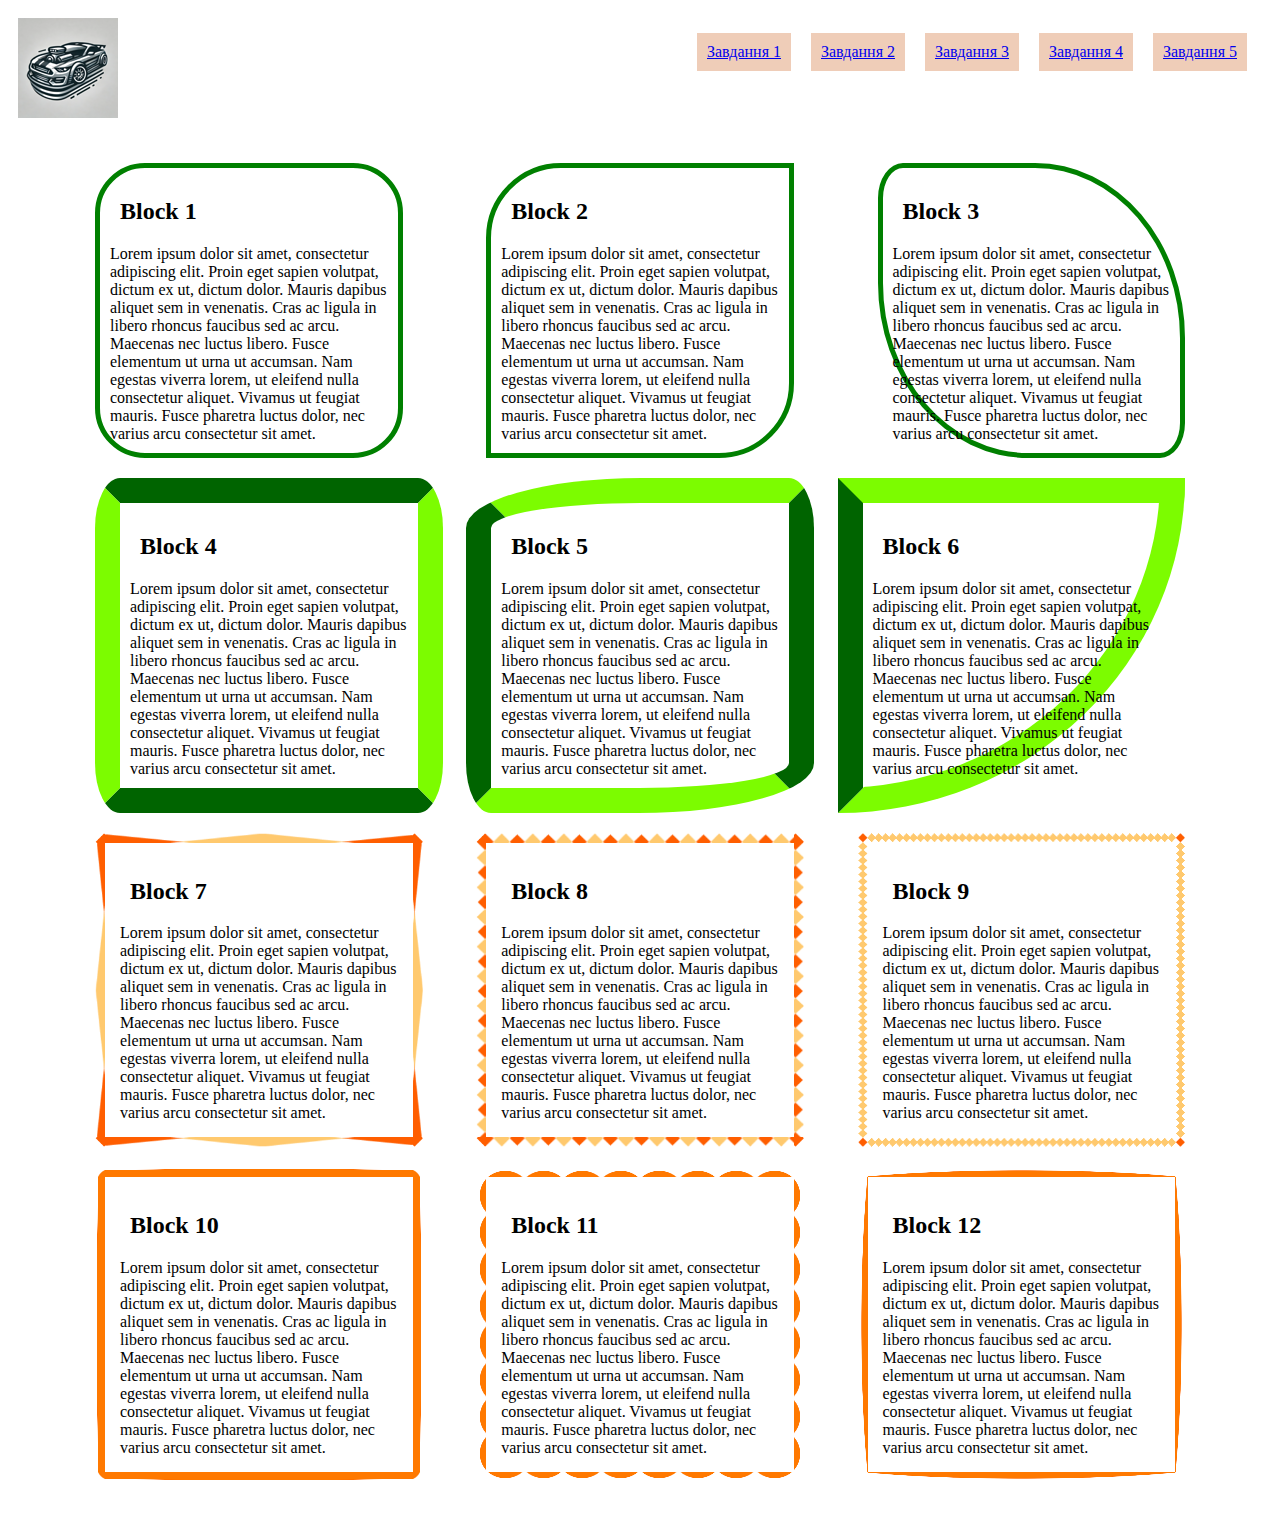
<file: lab6/2.html>
<!DOCTYPE html>
<html lang="en">
<head>
  <link rel="stylesheet" href="style.css">
  <meta charset="UTF-8">
  <title>Main</title>
</head>
<body>
<header>
  <a href="index.html">
    <img src="Pictures/logo.png" alt="logo">
  </a>
  <ul>
    <li>
      <a href="index.html">Завдання 1</a>
    </li>
    <li>
      <a href="2.html">Завдання 2</a>
    </li>
    <li>
      <a href="3.html">Завдання 3</a>
    </li>
    <li>
      <a href="4.html">Завдання 4</a>
    </li>
    <li>
      <a href="5.html">Завдання 5</a>
    </li>
  </ul>
</header>
<main class="task2">
  <ul class="content">
    <li class="block1">
      <h2>Block 1</h2>
      Lorem ipsum dolor sit amet, consectetur adipiscing elit. Proin eget sapien volutpat, dictum ex ut, dictum dolor. Mauris dapibus aliquet sem in venenatis. Cras ac ligula in libero rhoncus faucibus sed ac arcu. Maecenas nec luctus libero. Fusce elementum ut urna ut accumsan. Nam egestas viverra lorem, ut eleifend nulla consectetur aliquet. Vivamus ut feugiat mauris. Fusce pharetra luctus dolor, nec varius arcu consectetur sit amet.
       </li>
    <li class="block2">
      <h2>Block 2</h2>
      Lorem ipsum dolor sit amet, consectetur adipiscing elit. Proin eget sapien volutpat, dictum ex ut, dictum dolor. Mauris dapibus aliquet sem in venenatis. Cras ac ligula in libero rhoncus faucibus sed ac arcu. Maecenas nec luctus libero. Fusce elementum ut urna ut accumsan. Nam egestas viverra lorem, ut eleifend nulla consectetur aliquet. Vivamus ut feugiat mauris. Fusce pharetra luctus dolor, nec varius arcu consectetur sit amet.
       </li>
    <li class="block3">
      <h2>Block 3</h2>
      Lorem ipsum dolor sit amet, consectetur adipiscing elit. Proin eget sapien volutpat, dictum ex ut, dictum dolor. Mauris dapibus aliquet sem in venenatis. Cras ac ligula in libero rhoncus faucibus sed ac arcu. Maecenas nec luctus libero. Fusce elementum ut urna ut accumsan. Nam egestas viverra lorem, ut eleifend nulla consectetur aliquet. Vivamus ut feugiat mauris. Fusce pharetra luctus dolor, nec varius arcu consectetur sit amet.
    </li>
    <li class="block4">
      <h2>Block 4</h2>
      Lorem ipsum dolor sit amet, consectetur adipiscing elit. Proin eget sapien volutpat, dictum ex ut, dictum dolor. Mauris dapibus aliquet sem in venenatis. Cras ac ligula in libero rhoncus faucibus sed ac arcu. Maecenas nec luctus libero. Fusce elementum ut urna ut accumsan. Nam egestas viverra lorem, ut eleifend nulla consectetur aliquet. Vivamus ut feugiat mauris. Fusce pharetra luctus dolor, nec varius arcu consectetur sit amet.
     </li>
    <li class="block5">
      <h2>Block 5</h2>
      Lorem ipsum dolor sit amet, consectetur adipiscing elit. Proin eget sapien volutpat, dictum ex ut, dictum dolor. Mauris dapibus aliquet sem in venenatis. Cras ac ligula in libero rhoncus faucibus sed ac arcu. Maecenas nec luctus libero. Fusce elementum ut urna ut accumsan. Nam egestas viverra lorem, ut eleifend nulla consectetur aliquet. Vivamus ut feugiat mauris. Fusce pharetra luctus dolor, nec varius arcu consectetur sit amet.
    </li>
    <li class="block6">
      <h2>Block 6</h2>
      Lorem ipsum dolor sit amet, consectetur adipiscing elit. Proin eget sapien volutpat, dictum ex ut, dictum dolor. Mauris dapibus aliquet sem in venenatis. Cras ac ligula in libero rhoncus faucibus sed ac arcu. Maecenas nec luctus libero. Fusce elementum ut urna ut accumsan. Nam egestas viverra lorem, ut eleifend nulla consectetur aliquet. Vivamus ut feugiat mauris. Fusce pharetra luctus dolor, nec varius arcu consectetur sit amet.
   </li>
    <li class="block7">
      <h2>Block 7</h2>
      Lorem ipsum dolor sit amet, consectetur adipiscing elit. Proin eget sapien volutpat, dictum ex ut, dictum dolor. Mauris dapibus aliquet sem in venenatis. Cras ac ligula in libero rhoncus faucibus sed ac arcu. Maecenas nec luctus libero. Fusce elementum ut urna ut accumsan. Nam egestas viverra lorem, ut eleifend nulla consectetur aliquet. Vivamus ut feugiat mauris. Fusce pharetra luctus dolor, nec varius arcu consectetur sit amet.
    </li>
    <li class="block8">
      <h2>Block 8</h2>
      Lorem ipsum dolor sit amet, consectetur adipiscing elit. Proin eget sapien volutpat, dictum ex ut, dictum dolor. Mauris dapibus aliquet sem in venenatis. Cras ac ligula in libero rhoncus faucibus sed ac arcu. Maecenas nec luctus libero. Fusce elementum ut urna ut accumsan. Nam egestas viverra lorem, ut eleifend nulla consectetur aliquet. Vivamus ut feugiat mauris. Fusce pharetra luctus dolor, nec varius arcu consectetur sit amet.
  </li>
    <li class="block9">
      <h2>Block 9</h2>
      Lorem ipsum dolor sit amet, consectetur adipiscing elit. Proin eget sapien volutpat, dictum ex ut, dictum dolor. Mauris dapibus aliquet sem in venenatis. Cras ac ligula in libero rhoncus faucibus sed ac arcu. Maecenas nec luctus libero. Fusce elementum ut urna ut accumsan. Nam egestas viverra lorem, ut eleifend nulla consectetur aliquet. Vivamus ut feugiat mauris. Fusce pharetra luctus dolor, nec varius arcu consectetur sit amet.
    </li>
    <li class="block10">
      <h2>Block 10</h2>
      Lorem ipsum dolor sit amet, consectetur adipiscing elit. Proin eget sapien volutpat, dictum ex ut, dictum dolor. Mauris dapibus aliquet sem in venenatis. Cras ac ligula in libero rhoncus faucibus sed ac arcu. Maecenas nec luctus libero. Fusce elementum ut urna ut accumsan. Nam egestas viverra lorem, ut eleifend nulla consectetur aliquet. Vivamus ut feugiat mauris. Fusce pharetra luctus dolor, nec varius arcu consectetur sit amet.
     </li>
    <li class="block11">
      <h2>Block 11</h2>
      Lorem ipsum dolor sit amet, consectetur adipiscing elit. Proin eget sapien volutpat, dictum ex ut, dictum dolor. Mauris dapibus aliquet sem in venenatis. Cras ac ligula in libero rhoncus faucibus sed ac arcu. Maecenas nec luctus libero. Fusce elementum ut urna ut accumsan. Nam egestas viverra lorem, ut eleifend nulla consectetur aliquet. Vivamus ut feugiat mauris. Fusce pharetra luctus dolor, nec varius arcu consectetur sit amet.
     </li>
    <li class="block12">
      <h2>Block 12</h2>
      Lorem ipsum dolor sit amet, consectetur adipiscing elit. Proin eget sapien volutpat, dictum ex ut, dictum dolor. Mauris dapibus aliquet sem in venenatis. Cras ac ligula in libero rhoncus faucibus sed ac arcu. Maecenas nec luctus libero. Fusce elementum ut urna ut accumsan. Nam egestas viverra lorem, ut eleifend nulla consectetur aliquet. Vivamus ut feugiat mauris. Fusce pharetra luctus dolor, nec varius arcu consectetur sit amet.
    </li>
  </ul>
</main>
</body>
</html>
</file>
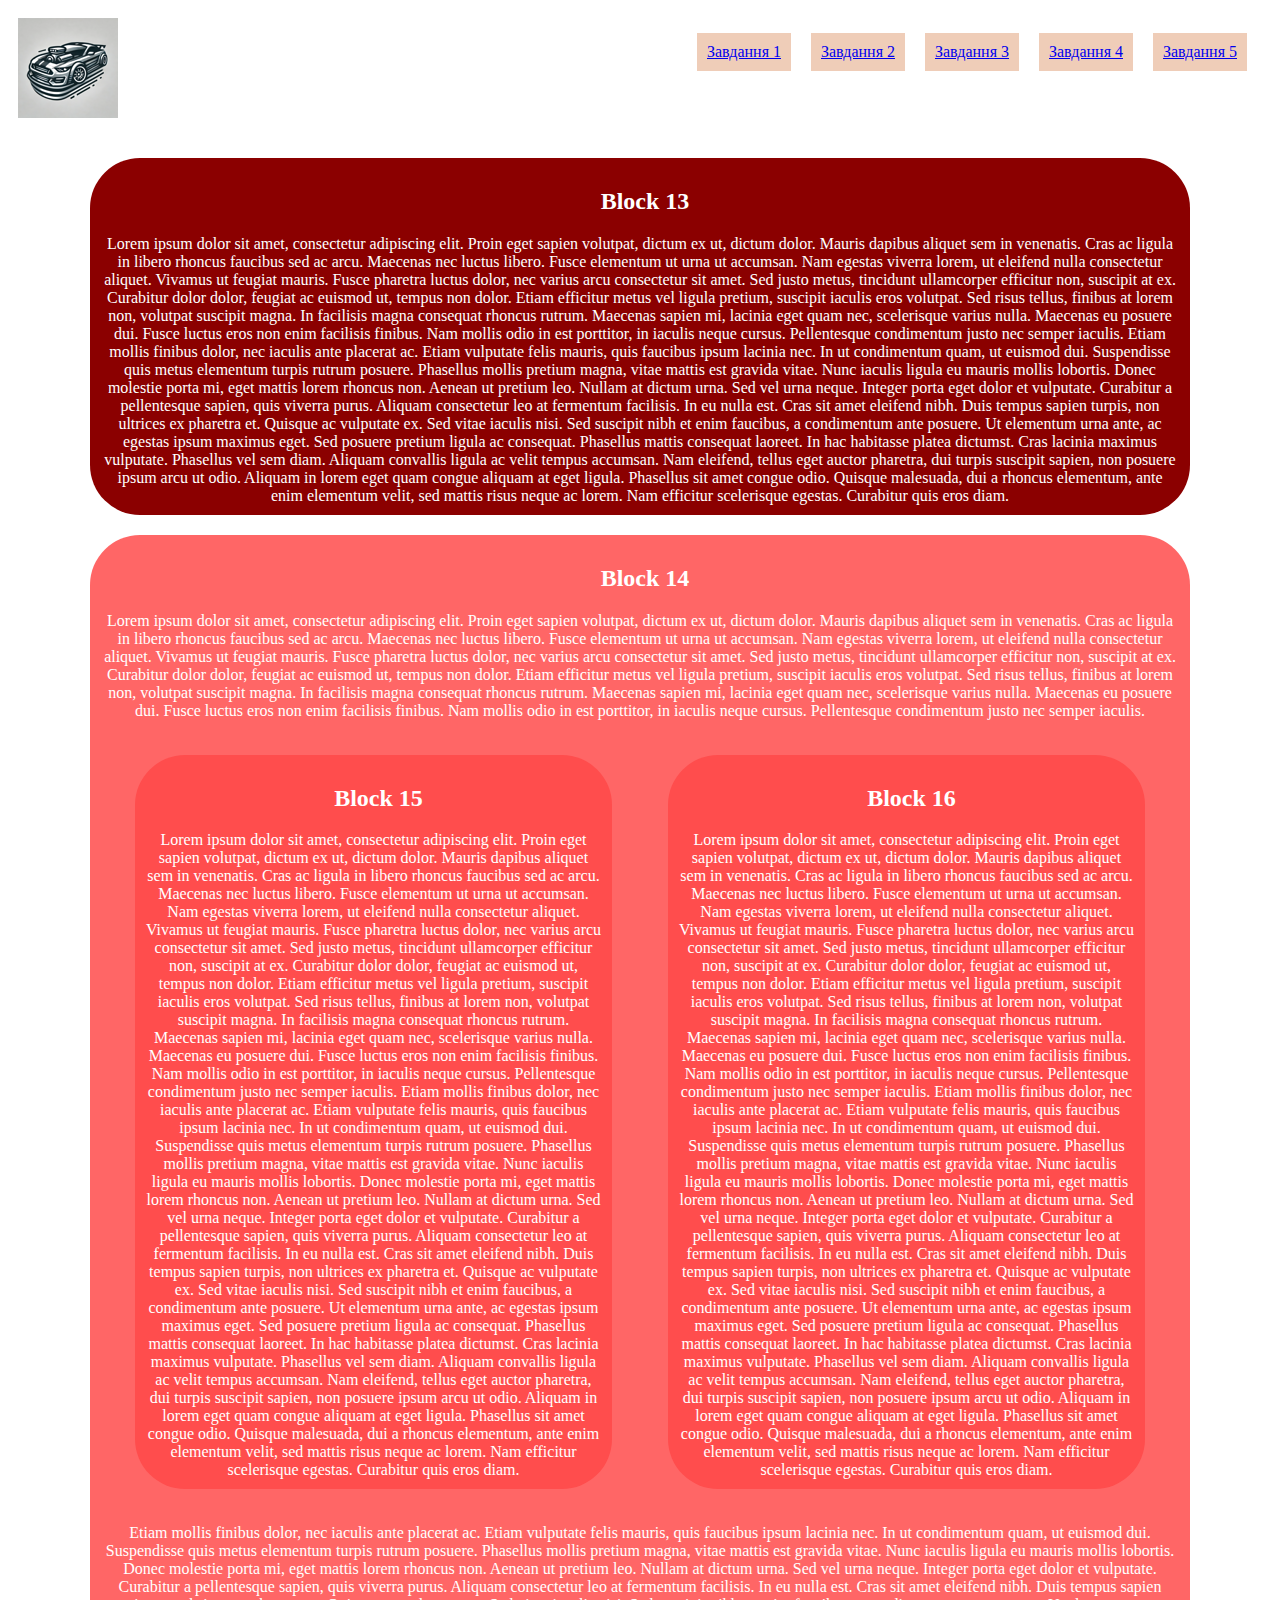
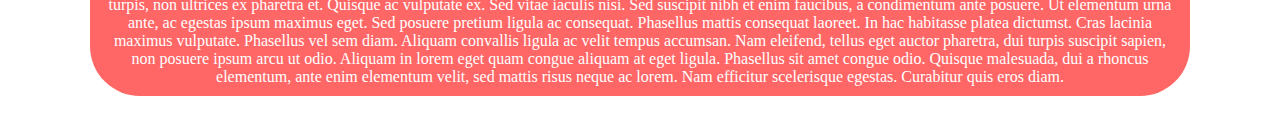
<file: lab6/3.html>
<!DOCTYPE html>
<html lang="en">
<head>
  <link rel="stylesheet" href="style.css">
  <meta charset="UTF-8">
  <title>Main</title>
</head>
<body>
<header>
  <a href="index.html">
    <img src="Pictures/logo.png" alt="logo">
  </a>
  <ul>
    <li>
      <a href="index.html">Завдання 1</a>
    </li>
    <li>
      <a href="2.html">Завдання 2</a>
    </li>
    <li>
      <a href="3.html">Завдання 3</a>
    </li>
    <li>
      <a href="4.html">Завдання 4</a>
    </li>
    <li>
      <a href="5.html">Завдання 5</a>
    </li>
  </ul>
</header>
<main class="task3">
  <div class="content">
    <div class="block13">
      <h2>Block 13</h2>
      Lorem ipsum dolor sit amet, consectetur adipiscing elit. Proin eget sapien volutpat, dictum ex ut, dictum dolor. Mauris dapibus aliquet sem in venenatis. Cras ac ligula in libero rhoncus faucibus sed ac arcu. Maecenas nec luctus libero. Fusce elementum ut urna ut accumsan. Nam egestas viverra lorem, ut eleifend nulla consectetur aliquet. Vivamus ut feugiat mauris. Fusce pharetra luctus dolor, nec varius arcu consectetur sit amet.
      Sed justo metus, tincidunt ullamcorper efficitur non, suscipit at ex. Curabitur dolor dolor, feugiat ac euismod ut, tempus non dolor. Etiam efficitur metus vel ligula pretium, suscipit iaculis eros volutpat. Sed risus tellus, finibus at lorem non, volutpat suscipit magna. In facilisis magna consequat rhoncus rutrum. Maecenas sapien mi, lacinia eget quam nec, scelerisque varius nulla. Maecenas eu posuere dui. Fusce luctus eros non enim facilisis finibus. Nam mollis odio in est porttitor, in iaculis neque cursus. Pellentesque condimentum justo nec semper iaculis.
      Etiam mollis finibus dolor, nec iaculis ante placerat ac. Etiam vulputate felis mauris, quis faucibus ipsum lacinia nec. In ut condimentum quam, ut euismod dui. Suspendisse quis metus elementum turpis rutrum posuere. Phasellus mollis pretium magna, vitae mattis est gravida vitae. Nunc iaculis ligula eu mauris mollis lobortis. Donec molestie porta mi, eget mattis lorem rhoncus non. Aenean ut pretium leo. Nullam at dictum urna. Sed vel urna neque. Integer porta eget dolor et vulputate. Curabitur a pellentesque sapien, quis viverra purus. Aliquam consectetur leo at fermentum facilisis. In eu nulla est.
      Cras sit amet eleifend nibh. Duis tempus sapien turpis, non ultrices ex pharetra et. Quisque ac vulputate ex. Sed vitae iaculis nisi. Sed suscipit nibh et enim faucibus, a condimentum ante posuere. Ut elementum urna ante, ac egestas ipsum maximus eget. Sed posuere pretium ligula ac consequat. Phasellus mattis consequat laoreet. In hac habitasse platea dictumst. Cras lacinia maximus vulputate. Phasellus vel sem diam.
      Aliquam convallis ligula ac velit tempus accumsan. Nam eleifend, tellus eget auctor pharetra, dui turpis suscipit sapien, non posuere ipsum arcu ut odio. Aliquam in lorem eget quam congue aliquam at eget ligula. Phasellus sit amet congue odio. Quisque malesuada, dui a rhoncus elementum, ante enim elementum velit, sed mattis risus neque ac lorem. Nam efficitur scelerisque egestas. Curabitur quis eros diam.
    </div>
    <div class="block14">
      <h2>Block 14</h2>
      Lorem ipsum dolor sit amet, consectetur adipiscing elit. Proin eget sapien volutpat, dictum ex ut, dictum dolor. Mauris dapibus aliquet sem in venenatis. Cras ac ligula in libero rhoncus faucibus sed ac arcu. Maecenas nec luctus libero. Fusce elementum ut urna ut accumsan. Nam egestas viverra lorem, ut eleifend nulla consectetur aliquet. Vivamus ut feugiat mauris. Fusce pharetra luctus dolor, nec varius arcu consectetur sit amet.
      Sed justo metus, tincidunt ullamcorper efficitur non, suscipit at ex. Curabitur dolor dolor, feugiat ac euismod ut, tempus non dolor. Etiam efficitur metus vel ligula pretium, suscipit iaculis eros volutpat. Sed risus tellus, finibus at lorem non, volutpat suscipit magna. In facilisis magna consequat rhoncus rutrum. Maecenas sapien mi, lacinia eget quam nec, scelerisque varius nulla. Maecenas eu posuere dui. Fusce luctus eros non enim facilisis finibus. Nam mollis odio in est porttitor, in iaculis neque cursus. Pellentesque condimentum justo nec semper iaculis.
      <ul class="block15-16">
        <li class="block15">
          <h2>Block 15</h2>
          Lorem ipsum dolor sit amet, consectetur adipiscing elit. Proin eget sapien volutpat, dictum ex ut, dictum dolor. Mauris dapibus aliquet sem in venenatis. Cras ac ligula in libero rhoncus faucibus sed ac arcu. Maecenas nec luctus libero. Fusce elementum ut urna ut accumsan. Nam egestas viverra lorem, ut eleifend nulla consectetur aliquet. Vivamus ut feugiat mauris. Fusce pharetra luctus dolor, nec varius arcu consectetur sit amet.
          Sed justo metus, tincidunt ullamcorper efficitur non, suscipit at ex. Curabitur dolor dolor, feugiat ac euismod ut, tempus non dolor. Etiam efficitur metus vel ligula pretium, suscipit iaculis eros volutpat. Sed risus tellus, finibus at lorem non, volutpat suscipit magna. In facilisis magna consequat rhoncus rutrum. Maecenas sapien mi, lacinia eget quam nec, scelerisque varius nulla. Maecenas eu posuere dui. Fusce luctus eros non enim facilisis finibus. Nam mollis odio in est porttitor, in iaculis neque cursus. Pellentesque condimentum justo nec semper iaculis.
          Etiam mollis finibus dolor, nec iaculis ante placerat ac. Etiam vulputate felis mauris, quis faucibus ipsum lacinia nec. In ut condimentum quam, ut euismod dui. Suspendisse quis metus elementum turpis rutrum posuere. Phasellus mollis pretium magna, vitae mattis est gravida vitae. Nunc iaculis ligula eu mauris mollis lobortis. Donec molestie porta mi, eget mattis lorem rhoncus non. Aenean ut pretium leo. Nullam at dictum urna. Sed vel urna neque. Integer porta eget dolor et vulputate. Curabitur a pellentesque sapien, quis viverra purus. Aliquam consectetur leo at fermentum facilisis. In eu nulla est.
          Cras sit amet eleifend nibh. Duis tempus sapien turpis, non ultrices ex pharetra et. Quisque ac vulputate ex. Sed vitae iaculis nisi. Sed suscipit nibh et enim faucibus, a condimentum ante posuere. Ut elementum urna ante, ac egestas ipsum maximus eget. Sed posuere pretium ligula ac consequat. Phasellus mattis consequat laoreet. In hac habitasse platea dictumst. Cras lacinia maximus vulputate. Phasellus vel sem diam.
          Aliquam convallis ligula ac velit tempus accumsan. Nam eleifend, tellus eget auctor pharetra, dui turpis suscipit sapien, non posuere ipsum arcu ut odio. Aliquam in lorem eget quam congue aliquam at eget ligula. Phasellus sit amet congue odio. Quisque malesuada, dui a rhoncus elementum, ante enim elementum velit, sed mattis risus neque ac lorem. Nam efficitur scelerisque egestas. Curabitur quis eros diam.
        </li>
        <li class="block16">
          <h2>Block 16</h2>
          Lorem ipsum dolor sit amet, consectetur adipiscing elit. Proin eget sapien volutpat, dictum ex ut, dictum dolor. Mauris dapibus aliquet sem in venenatis. Cras ac ligula in libero rhoncus faucibus sed ac arcu. Maecenas nec luctus libero. Fusce elementum ut urna ut accumsan. Nam egestas viverra lorem, ut eleifend nulla consectetur aliquet. Vivamus ut feugiat mauris. Fusce pharetra luctus dolor, nec varius arcu consectetur sit amet.
          Sed justo metus, tincidunt ullamcorper efficitur non, suscipit at ex. Curabitur dolor dolor, feugiat ac euismod ut, tempus non dolor. Etiam efficitur metus vel ligula pretium, suscipit iaculis eros volutpat. Sed risus tellus, finibus at lorem non, volutpat suscipit magna. In facilisis magna consequat rhoncus rutrum. Maecenas sapien mi, lacinia eget quam nec, scelerisque varius nulla. Maecenas eu posuere dui. Fusce luctus eros non enim facilisis finibus. Nam mollis odio in est porttitor, in iaculis neque cursus. Pellentesque condimentum justo nec semper iaculis.
          Etiam mollis finibus dolor, nec iaculis ante placerat ac. Etiam vulputate felis mauris, quis faucibus ipsum lacinia nec. In ut condimentum quam, ut euismod dui. Suspendisse quis metus elementum turpis rutrum posuere. Phasellus mollis pretium magna, vitae mattis est gravida vitae. Nunc iaculis ligula eu mauris mollis lobortis. Donec molestie porta mi, eget mattis lorem rhoncus non. Aenean ut pretium leo. Nullam at dictum urna. Sed vel urna neque. Integer porta eget dolor et vulputate. Curabitur a pellentesque sapien, quis viverra purus. Aliquam consectetur leo at fermentum facilisis. In eu nulla est.
          Cras sit amet eleifend nibh. Duis tempus sapien turpis, non ultrices ex pharetra et. Quisque ac vulputate ex. Sed vitae iaculis nisi. Sed suscipit nibh et enim faucibus, a condimentum ante posuere. Ut elementum urna ante, ac egestas ipsum maximus eget. Sed posuere pretium ligula ac consequat. Phasellus mattis consequat laoreet. In hac habitasse platea dictumst. Cras lacinia maximus vulputate. Phasellus vel sem diam.
          Aliquam convallis ligula ac velit tempus accumsan. Nam eleifend, tellus eget auctor pharetra, dui turpis suscipit sapien, non posuere ipsum arcu ut odio. Aliquam in lorem eget quam congue aliquam at eget ligula. Phasellus sit amet congue odio. Quisque malesuada, dui a rhoncus elementum, ante enim elementum velit, sed mattis risus neque ac lorem. Nam efficitur scelerisque egestas. Curabitur quis eros diam.
        </li>
      </ul>
      Etiam mollis finibus dolor, nec iaculis ante placerat ac. Etiam vulputate felis mauris, quis faucibus ipsum lacinia nec. In ut condimentum quam, ut euismod dui. Suspendisse quis metus elementum turpis rutrum posuere. Phasellus mollis pretium magna, vitae mattis est gravida vitae. Nunc iaculis ligula eu mauris mollis lobortis. Donec molestie porta mi, eget mattis lorem rhoncus non. Aenean ut pretium leo. Nullam at dictum urna. Sed vel urna neque. Integer porta eget dolor et vulputate. Curabitur a pellentesque sapien, quis viverra purus. Aliquam consectetur leo at fermentum facilisis. In eu nulla est.
      Cras sit amet eleifend nibh. Duis tempus sapien turpis, non ultrices ex pharetra et. Quisque ac vulputate ex. Sed vitae iaculis nisi. Sed suscipit nibh et enim faucibus, a condimentum ante posuere. Ut elementum urna ante, ac egestas ipsum maximus eget. Sed posuere pretium ligula ac consequat. Phasellus mattis consequat laoreet. In hac habitasse platea dictumst. Cras lacinia maximus vulputate. Phasellus vel sem diam.
      Aliquam convallis ligula ac velit tempus accumsan. Nam eleifend, tellus eget auctor pharetra, dui turpis suscipit sapien, non posuere ipsum arcu ut odio. Aliquam in lorem eget quam congue aliquam at eget ligula. Phasellus sit amet congue odio. Quisque malesuada, dui a rhoncus elementum, ante enim elementum velit, sed mattis risus neque ac lorem. Nam efficitur scelerisque egestas. Curabitur quis eros diam.
    </div>
  </div>
</main>
</body>
</html>
</file>
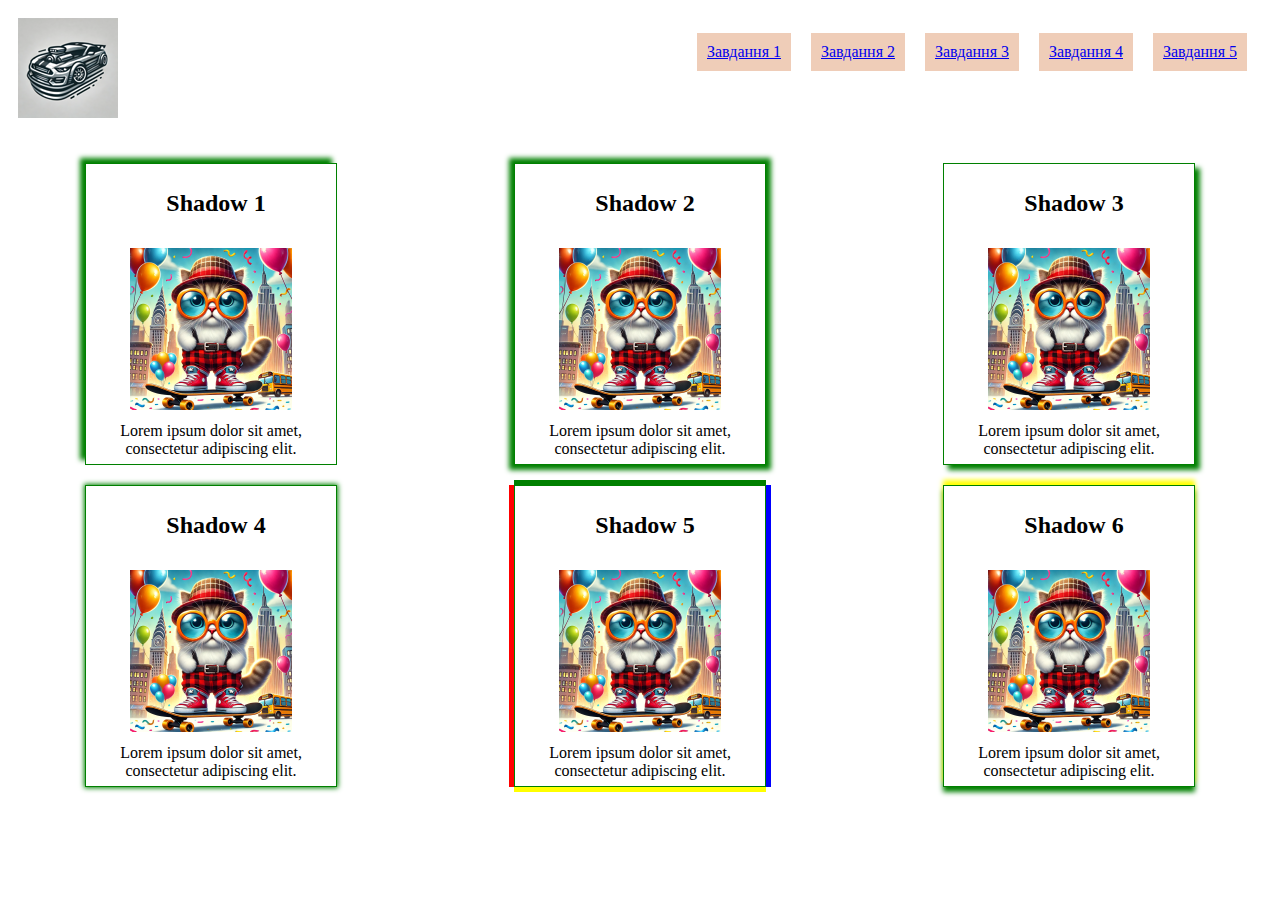
<file: lab6/4.html>
<!DOCTYPE html>
<html lang="en">
<head>
  <link rel="stylesheet" href="style.css">
  <meta charset="UTF-8">
  <title>Main</title>
</head>
<body>
<header>
  <a href="index.html">
    <img src="Pictures/logo.png" alt="logo">
  </a>
  <ul>
    <li>
      <a href="index.html">Завдання 1</a>
    </li>
    <li>
      <a href="2.html">Завдання 2</a>
    </li>
    <li>
      <a href="3.html">Завдання 3</a>
    </li>
    <li>
      <a href="4.html">Завдання 4</a>
    </li>
    <li>
      <a href="5.html">Завдання 5</a>
    </li>
  </ul>
</header>
<main class="task4">
  <ul class="content">
    <li class="shadow1">
      <h2>Shadow 1</h2>
      <img src="Pictures/cat.png" alt="discord">
      Lorem ipsum dolor sit amet, consectetur adipiscing elit.
    </li>
    <li class="shadow2">
      <h2>Shadow 2</h2>
      <img src="Pictures/cat.png" alt="discord">
      Lorem ipsum dolor sit amet, consectetur adipiscing elit.
    </li>
    <li class="shadow3">
      <h2>Shadow 3</h2>
      <img src="Pictures/cat.png" alt="discord">
      Lorem ipsum dolor sit amet, consectetur adipiscing elit.
    </li>
    <li class="shadow4">
      <h2>Shadow 4</h2>
      <img src="Pictures/cat.png" alt="discord">
      Lorem ipsum dolor sit amet, consectetur adipiscing elit.
    </li>
    <li class="shadow5">
      <h2>Shadow 5</h2>
      <img src="Pictures/cat.png" alt="discord">
      Lorem ipsum dolor sit amet, consectetur adipiscing elit.
    </li>
    <li class="shadow6">
      <h2>Shadow 6</h2>
      <img src="Pictures/cat.png" alt="discord">
      Lorem ipsum dolor sit amet, consectetur adipiscing elit.
    </li>
  </ul>
</main>
</body>
</html>
</file>
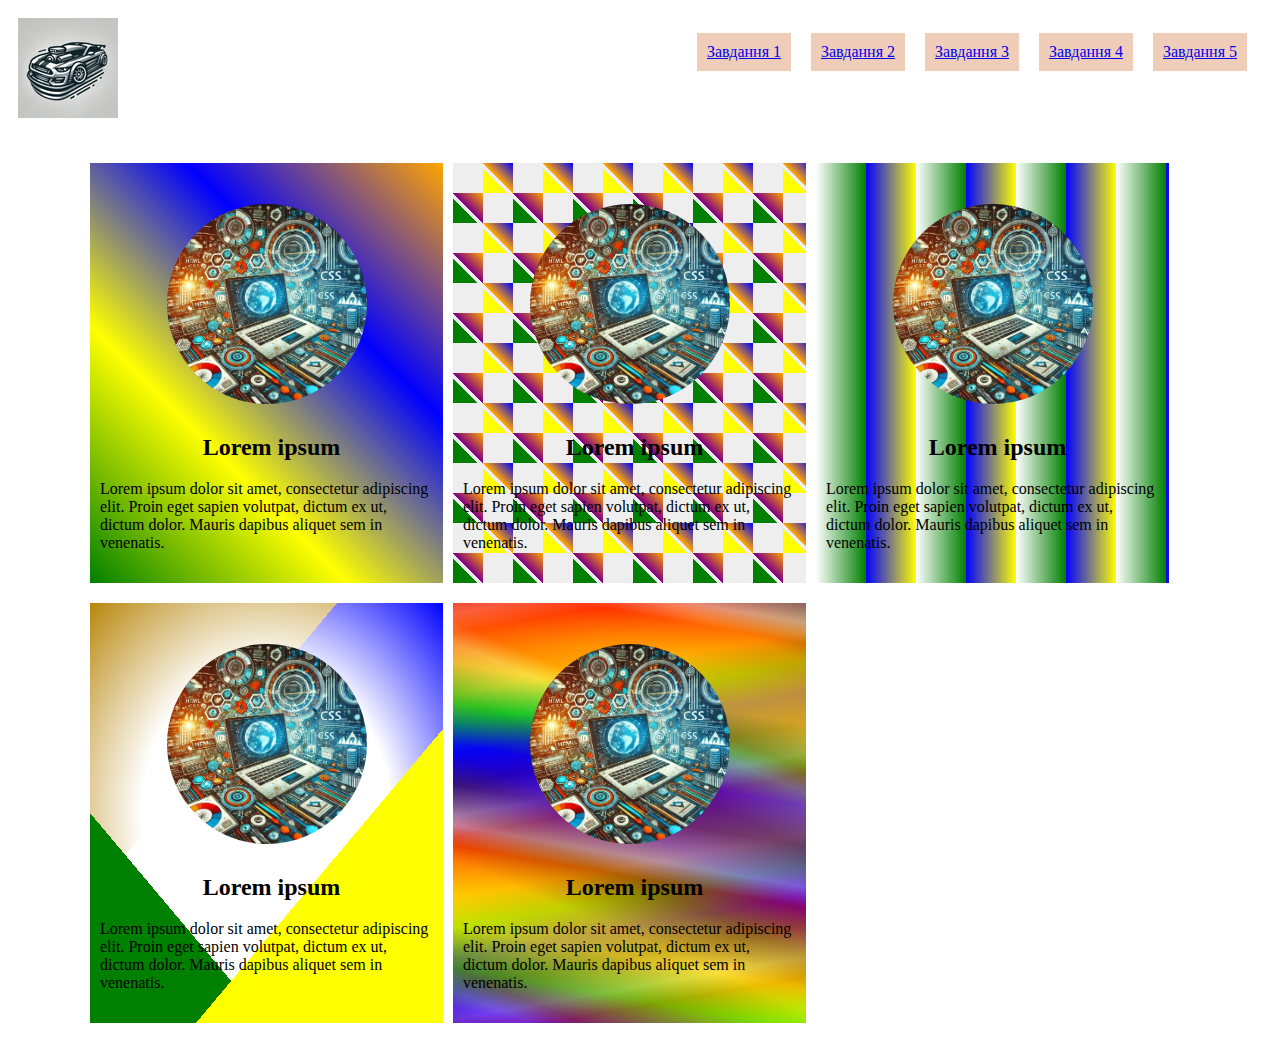
<file: lab6/5.html>
<!DOCTYPE html>
<html lang="en">
<head>
  <link rel="stylesheet" href="style.css">
  <meta charset="UTF-8">
  <title>Main</title>
</head>
<body>
<header>
  <a href="index.html">
    <img src="Pictures/logo.png" alt="logo">
  </a>
  <ul>
    <li>
      <a href="index.html">Завдання 1</a>
    </li>
    <li>
      <a href="2.html">Завдання 2</a>
    </li>
    <li>
      <a href="3.html">Завдання 3</a>
    </li>
    <li>
      <a href="4.html">Завдання 4</a>
    </li>
    <li>
      <a href="5.html">Завдання 5</a>
    </li>
  </ul>
</header>
<main class="task5">
  <ul class="content">
    <li class="box1">
      <img src="Pictures/Myst.png" alt="Myst">
      <h2>Lorem ipsum</h2>
           Lorem ipsum dolor sit amet, consectetur adipiscing elit. Proin eget sapien volutpat, dictum ex ut, dictum dolor. Mauris dapibus aliquet sem in venenatis.
    </li>
    <li class="box2">
      <img src="Pictures/Myst.png" alt="Myst">
      <h2>Lorem ipsum</h2>
           Lorem ipsum dolor sit amet, consectetur adipiscing elit. Proin eget sapien volutpat, dictum ex ut, dictum dolor. Mauris dapibus aliquet sem in venenatis.
    </li>
    <li class="box3">
      <img src="Pictures/Myst.png" alt="Myst">
      <h2>Lorem ipsum</h2>
           Lorem ipsum dolor sit amet, consectetur adipiscing elit. Proin eget sapien volutpat, dictum ex ut, dictum dolor. Mauris dapibus aliquet sem in venenatis.
    </li>
    <li class="box4">
      <img src="Pictures/Myst.png" alt="Myst">
      <h2>Lorem ipsum</h2>
           Lorem ipsum dolor sit amet, consectetur adipiscing elit. Proin eget sapien volutpat, dictum ex ut, dictum dolor. Mauris dapibus aliquet sem in venenatis.
    </li>
    <li class="box5">
      <img src="Pictures/Myst.png" alt="Myst">
      <h2>Lorem ipsum</h2>
           Lorem ipsum dolor sit amet, consectetur adipiscing elit. Proin eget sapien volutpat, dictum ex ut, dictum dolor. Mauris dapibus aliquet sem in venenatis.
    </li>
  </ul>
</main>
</body>
</html>
</file>
<file: lab-10/css/style.css>
*, *::before, *::after {
    box-sizing: border-box;
    margin: 0;
    padding: 0;
    border: 0;
}

body {
    font-family: "lucida grande", "lucida grande", sans-serif;
    background-color: rgba(181, 240, 255, 0.61);
    min-height: 100vh;
    display: flex;
    justify-content: space-between;
}

#container {
    flex: 7;
}

.form-container {
    margin: 0 auto;
    width: 640px;
    max-width: 640px;
    background-color: white;
    padding: 24px;
    border-radius: 16px;
    box-shadow: 0 8px 16px rgba(0, 0, 0, 0.3);
    display: flex;
    flex-direction: column;
    gap: 24px;
    animation: fadeIn 0.5s ease;
}

@keyframes fadeIn {
    from {
        opacity: 0;
        transform: translateY(10px);
    }
    to {
        opacity: 1;
        transform: translateY(0);
    }
}

.buttons {
    display: flex;
    justify-content: space-between;
    width: 100%;
    border-bottom: 2px solid #ccc;
    padding-bottom: 8px;
}

.buttons button {
    background: none;
    border: none;
    flex: 1;
    padding: 10px 0;
    font-size: 18px;
    cursor: pointer;
    border-radius: 8px;
    transition: background 0.3s, color 0.3s;
    font-weight: bold;
}

.buttons button:hover {
    background-color: #f0f0f0;
}

.buttons button.active {
    background-color: #007bff;
    color: white;
}

.form {
    width: 100%;
    display: flex;
    flex-direction: column;
    gap: 8px;
}

.field {
    width: 100%;
    display: flex;
    flex-direction: column;
    gap: 6px;
}

.field label {
    font-weight: bold;
    font-size: 14px;
}

.field input,
.field select {
    background-color: whitesmoke;
    border: 2px solid transparent;
    border-radius: 8px;
    height: 38px;
    padding: 0 12px;
    font-size: 16px;
    width: 100%;
    transition: background 0.3s, border-color 0.3s;
}

.field input:hover,
.field select:hover {
    background-color: #ececec;
}

.field input:focus,
.field select:focus {
    border-color: green;
    background-color: #fff;
}

.field small {
    color: red;
    font-size: 8px;
    margin-top: 4px;
    visibility: hidden;
}

.field input.invalid {
    border-color: red;
}

.field input.valid {
    border-color: green;
}

.password-field {
    position: relative;
}

.sex-field {
    label {
        display: flex;
        align-items: center;
        justify-content: center;
        gap: 12px;
    }

    input[type="radio"] {
        width: 20px;
    }
}

.toggle-password {
    position: absolute;
    right: 12px;
    top: 32px;
    cursor: pointer;
    font-size: 18px;
}

button[type="submit"] {
    background-color: #007bff;
    color: white;
    padding: 12px;
    font-size: 16px;
    border-radius: 8px;
    cursor: pointer;
    width: 100%;
    transition: background 0.3s;
    margin-top: 8px;
}

button[type="submit"]:hover {
    background-color: #0056b3;
}

.radio-group {
    display: flex;
    gap: 12px;
    margin-top: 4px;
}

.remember-me {
    display: flex;
    align-items: center;
    gap: 8px;
}


.remember-me {
    label {
        display: flex;
        align-items: center;
        justify-content: center;
        gap: 12px;
    }

    input[type="checkbox"] {
        width: 16px;
    }
}

.navbar {
    display: flex;
    width: 100%;
    position: fixed;
    top: 0;
    /*height: 48px;*/
    background-color: #0056b3;
    padding: 8px;
    gap: 16px;
    z-index: 1;

    & > * {
        border-radius: 12px;
        background-color: whitesmoke;
        display: flex;
        align-items: center;
        justify-content: center;
        padding: 12px;
        box-shadow: 2px 8px 8px rgba(0, 0, 0, 0.3);
        cursor: pointer;
        border: 2px solid white;

        &:hover {
            background-color: #f0f0f0;
            color: darkblue;
            border-color: darkblue;
        }
    }
}

.card-container {
    flex: 7;
    margin-top: 64px;
    width: 100%;
    padding: 16px;
    display: flex;
    flex-wrap: wrap;
    gap: 24px;
}

@media (max-width: 720px) {
    /*.card-container {*/
    /*    flex-direction: column;*/
    /*}*/
    .navbar {
        & > * {
            padding: 16px;
        }
    }

    .user-card {
        gap: 8px;
    }

    .user-img {
        height: 100px;
        width: 100px;
    }

    .form-container {
        width: 480px;
        padding: 16px;
    }

    .buttons button {
        font-size: 16px;
    }
}

.user-card {
    position: relative;
    width: 360px;
    padding: 16px;
    background-color: whitesmoke;
    display: flex;
    gap: 12px;
    border-radius: 16px;
    border: 2px solid lightblue;
    box-shadow: 4px 4px 12px rgba(0, 0, 0, 0.3);

    &:hover {
        transform: scale(1.05);
    }
}

.user-card-title {
    color: #09092b;
    font-weight: bold;
    font-size: 16px;
    margin-bottom: 4px;
}

.user-card-text {
    margin: 0 12px;
    font-weight: normal;
    font-size: 12px;
}

.user-img {
    border: 4px solid darkblue;
    border-radius: 50%;
}

.user-info {
    flex: 2;
}

.cabinet {
    width: 100%;
    margin: 64px 20px;
}

.cabinet-container {
    flex: 7;
}

.filters {
    display: flex;
    flex-direction: column;
    margin-top: 60px;
    flex: 1;
    gap: 8px;
    padding: 8px;
    width: 100%;

    & > * {
        padding: 8px;
        border-radius: 12px;
    }

    input {
        border: 2px solid darkblue;
    }

    button {
        background-color: #0056b3;
        color: white;
        font-weight: bold;
        cursor: pointer;
    }
}

#loading-spinner {
    padding: 16px;
    position: fixed;
    top: calc(50% - 56px);
    left: calc(50% - 56px);
    border-radius: 12px;
    z-index: 2;
    display: none;
    text-align: center;
    margin: 20px;
    background: lightblue;
    opacity: 0.8;
}

.spinner {
    border: 6px solid #f3f3f3;
    border-top: 6px solid #3498db;
    border-radius: 50%;
    width: 40px;
    height: 40px;
    animation: spin 1s linear infinite;
}

@keyframes spin {
    0% {
        transform: rotate(0deg);
    }
    100% {
        transform: rotate(360deg);
    }
}

.pagination {
    display: flex;
    justify-content: center;
    align-items: center;
    gap: 8px;
    padding: 4px;
    cursor: default;

    &:hover {
        border: 2px solid whitesmoke;
    }

    & > * {
        cursor: pointer;
        border-radius: 12px;
        background-color: #3498db;
        padding: 4px;
        color: white;
        font-weight: bold;
    }
}

.like {
    position: absolute;
    bottom: -12px;
    right: -12px;
    padding: 12px;
    border-radius: 50%;
    display: flex;
    align-items: center;
    justify-content: center;
    background-color: #3498db;

    &:hover {
        background-color: #63bfff;
    }
}

.like.liked {
    background-color: pink;
    color: red;
}
</file>
<file: lab-9/style.css>
* {
    margin: 0;
    padding: 0;
    box-sizing: border-box;
}

body {
    font-family: 'Segoe UI', Tahoma, Geneva, Verdana, sans-serif;
    background-color: #f5f5f5;
    padding: 20px;
}

.form {
    display: flex;
    flex-direction: column;
    align-items: center;
    max-width: 500px;
    margin: 0 auto;
}

.form__switcher {
    display: flex;
    margin-bottom: 20px;
    width: 100%;
}

.form__switcher button {
    flex: 1;
    padding: 12px;
    border: none;
    background-color: #ddd;
    cursor: pointer;
    font-size: 16px;
    font-weight: bold;
    transition: all 0.3s;
}

.form__switcher button.active {
    background-color: #4CAF50;
    color: white;
}

.form__main-container,
.form__auth-main-container {
    background-color: #fff;
    width: 100%;
    padding: 30px;
    border-radius: 8px;
    box-shadow: 0 0 15px rgba(0, 0, 0, 0.1);
}

.form__inner-element-container {
    margin-bottom: 20px;
}

.form__inner-element-container label {
    display: block;
    margin-bottom: 8px;
    font-weight: 600;
    color: #333;
}

.form__inner-element-container input,
.form__inner-element-container select {
    width: 100%;
    padding: 12px;
    border: 2px solid #ddd;
    border-radius: 4px;
    font-size: 16px;
    transition: border 0.3s;
}

.form__inner-element-container input:focus,
.form__inner-element-container select:focus {
    border-color: #4CAF50;
    outline: none;
}

.password-container {
    position: relative;
}

.toggle-password {
    position: absolute;
    right: 10px;
    top: 50%;
    transform: translateY(-50%);
    cursor: pointer;
    color: #777;
}

.error-message {
    color: #e74c3c;
    font-size: 14px;
    margin-top: 5px;
    display: none;
}

button[type="submit"] {
    width: 100%;
    padding: 12px;
    background-color: #4CAF50;
    color: white;
    border: none;
    border-radius: 4px;
    font-size: 16px;
    cursor: pointer;
    transition: background-color 0.3s;
}

button[type="submit"]:hover {
    background-color: #45a049;
}

.checkbox-container {
    display: flex;
    align-items: center;
}

.checkbox-container label {
    display: flex;
    align-items: center;
    cursor: pointer;
}

.checkbox-container input {
    width: auto;
    margin-right: 10px;
}

.success-message {
    background-color: #4CAF50;
    color: white;
    padding: 15px;
    border-radius: 4px;
    margin-top: 20px;
    text-align: center;
    width: 100%;
    display: none;
}

/* Validation states */
input.valid, select.valid {
    border-color: #4CAF50 !important;
}

input.invalid, select.invalid {
    border-color: #e74c3c !important;
}

/* Responsive design */
@media (max-width: 600px) {
    .form__main-container,
    .form__auth-main-container {
        padding: 20px;
    }
}
</file>
<file: lab6/style.css>
ul{
    list-style: none;
    margin: 0;
    padding: 15px;
}
li{
    margin: 10px;
    float: left;
}
li a{
    display: inline-block;
    padding: 10px;
    background: #EFCDB8;
}
img{
    float: left;
    margin: 10px;
}
.task1 img{
    width: 200px;
    max-height: 250px;
}
.right-contain{
    float: right;
    object-fit: contain;
}
.left-contain{
    float: left;
    object-fit: contain;
}
header{
    display: flex;
    justify-content: space-between;

}
main{
    display: flex;
    flex-direction: column;
    align-items: center;
    justify-content: center;
    margin: 10px auto;
    width: 1140px;
    align-content: center;
}
.task1 .content{
    column-count: 3;
    column-gap: 35px;
    column-rule: 5px dotted red;
}
.task2 .content{
    display: flex;
    flex-wrap: wrap;
    justify-content: space-between;
}
.block1, .block2, .block3, .block4, .block5, .block6, .block7, .block8, .block9, .block10, .block11, .block12{
    flex-basis: 25%;
    padding: 10px;
    border: solid 5px;
}
.block1{
    border-color: green;
    border-radius: 50px;
}
.block2{
    border-color: green;
    border-radius: 75px 0 ;
}
.block3{
    border-color: green;
    border-radius: 25px 150px / 35px 175px;
}
.block4{
    border-color: darkgreen lawngreen;
    border-width: 25px;
    border-radius: 25px / 50px;
}
.block5{
    border-color: lawngreen darkgreen;
    border-width: 25px;
    border-radius: 175px 25px / 50px;
}
.block6{
    border-color: lawngreen lawngreen lawngreen darkgreen;
    border-width: 25px;
    border-bottom-right-radius: 100%;
}
.block7{
    border: 10px solid transparent;
    padding: 15px;
    border-image: url("Pictures/border.png") 20%;
}
.block8{
    border: 10px solid transparent;
    padding: 15px;
    border-image: url("Pictures/border.png") 20% round;
}
.block9{
    border: 10px solid transparent;
    padding: 15px;
    border-image: url("Pictures/border.png") 30 round;
}
.block10{
    border: 10px solid transparent;
    padding: 15px;
    border-image: url("Pictures/circle.png") 75 stretch;
}
.block11{
    border: 10px solid transparent;
    padding: 15px;
    border-image: url("Pictures/circle.png") 40 round;
}
.block12{
    border: 10px solid transparent;
    padding: 15px;
    border-image: url("Pictures/circle.png") 45 stretch;
}
.block13, .block14, .block15, .block16{
    text-align: center;
    background-color: #ff4d4d;
    padding: 10px;
    border-radius: 50px;
    margin: 20px;
}
.block13{
    background-color: darkred;
}
.block14{
    background-color: #ff6666;
}
.block15-16{
    column-count: 2;
}
p{
    margin: 5px 35px;
    border: dotted #EFCDB8;
    padding: 5px;
}
.task3{
    color: white;
}
.task4 .content{
    display: flex;
    flex-wrap: wrap;
    justify-content: space-between;
    column-count: 3;
    column-gap: 35px;
}
.task4 .content img{
    margin: auto;
}
.task4 ul.content li{
    width: 250px;
    height: 300px;
    border: 1px solid green;
    display: grid;
    margin: 10px 0;
    align-items: center;
    text-align: center;
}
h2{
    margin-left: 10px;
}
.shadow1{
    box-shadow: -5px -5px 5px green;
}
.shadow2{
    box-shadow: 0 0 5px 5px green;
}
.shadow3{
    box-shadow: 5px 5px 5px green;
}
.shadow4{
    box-shadow: 0 0 5px 1px green;
}
.shadow5{
    box-shadow: 5px 0 blue, 0 5px yellow, -5px 0 red, 0 -5px green;
}
.shadow6{
    box-shadow: 0 -5px 5px yellow, 0 5px 5px green;
}
.task5 .content{
    display: flex;
    flex-wrap: wrap;
    column-count: 3;
}
.box1, .box2, .box3, .box4, .box5{
    flex-basis: 30%;
    margin: 10px 5px;
    padding: 10px;
    width: 300px;
    height: 400px;
    display: flex;
    justify-content: center;
    align-items: center;
    flex-direction: column;
}
.box1 img, .box2 img, .box3 img, .box4 img, .box5 img{
    width: 200px;
    height: 200px;
    border-radius: 50%;
}
.box1{
    background: linear-gradient(45deg, green, yellow, blue, orange);
}
.box2{
    background-color: #eee;
    background-image: linear-gradient(45deg, green 20%, transparent 20% 25%, transparent 75%, orange 75%, blue),
    linear-gradient(45deg, yellow 20%, transparent 20% 25%, transparent 75%, purple 75%, orange);
    background-size: 60px 60px;
    background-position: 0 0, 30px 30px;
}
.box3{
    background: repeating-linear-gradient(
    90deg,
    white,
    green 50%,
    transparent 50% 100%
    ),
    repeating-linear-gradient(
    90deg,
    transparent 0 50%,
    blue 50%,
    yellow
    );
    background-size: 100px auto;
}
.box4{
    background:
            linear-gradient(
                    to top left,
                    yellow 0 35%, transparent 35% 100%
            ),
            linear-gradient(
                to top right,
                green 0 25%,
                transparent 25% 100%
            ),
            radial-gradient(
            white 50%,
            transparent 100%
            ),
            linear-gradient(
                    to bottom right,
                    darkgoldenrod 0 35%,
                    transparent 35% 100%
            ),
            linear-gradient(
                    to bottom left,
                    blue 0 35%,
                    transparent 35% 100%
            );
}
.box5{
    background: repeating-linear-gradient(
            190deg,
            rgb(255 0 0 / 50%) 40px,
            rgb(255 153 0 / 50%) 80px,
            rgb(255 255 0 / 50%) 120px,
            rgb(0 255 0 / 50%) 160px,
            rgb(0 0 255 / 50%) 200px,
            rgb(75 0 130 / 50%) 240px,
            rgb(238 130 238 / 50%) 280px,
            rgb(255 0 0 / 50%) 300px
    ),
    repeating-linear-gradient(
            -190deg,
            rgb(255 0 0 / 50%) 30px,
            rgb(255 153 0 / 50%) 60px,
            rgb(255 255 0 / 50%) 90px,
            rgb(0 255 0 / 50%) 120px,
            rgb(0 0 255 / 50%) 150px,
            rgb(75 0 130 / 50%) 180px,
            rgb(238 130 238 / 50%) 210px,
            rgb(255 0 0 / 50%) 230px
    ),
    repeating-linear-gradient(
            23deg,
            red 50px,
            orange 100px,
            yellow 150px,
            green 200px,
            blue 250px,
            indigo 300px,
            violet 350px,
            red 370px
    );
}
</file>
<file: lab7/styles/style.css>
.container {
  width: 100%;
  max-width: 1200px;
  margin: 0 auto;
  padding: 0 15px;
}

.header {
  display: flex;
  justify-content: space-between;
  align-items: center;
  width: 100%;
  height: 60px;
  margin-bottom: 50px;
}
.header img {
  width: 80px;
  height: 60px;
  cursor: pointer;
}

.header .task-list {
  display: flex;
  align-items: center;
}

.task-item button {
  background-color: rgb(255, 123, 0);
  border: none;
  color: #fff;
  width: 100px;
  height: 40px;
  border-radius: 10px;
}
</file>
<file: lab-8/task1/styles.css>
* {
    padding: 0;
    margin: 0;
    box-sizing: border-box;
}

body {
    height: 100vh;
    background: #fdfdfd;
    font-family: Arial, sans-serif;
}

.memory-game {
    border: 2px solid rgb(154, 229, 154);
    width: 640px;
    height: 640px;
    margin: 30px auto;
    display: flex;
    flex-wrap: wrap;
    perspective: 1000px;
}

.memory-card {
    width: calc(25% - 10px);
    height: calc(33.333% - 10px);
    position: relative;
    margin: 5px;
    transform-style: preserve-3d;
    transition: transform 0.5s;
}

.memory-card:active {
    transform: scale(0.97);
    transition: transform 0.2s;
}

.memory-card.flip {
    transform: rotateY(180deg);
}

.front-face,
.back-face {
    width: 100%;
    height: 100%;
    padding: 10px;
    position: absolute;
    border-radius: 5px;
    background: #312f2f;
    backface-visibility: hidden;
}

.back-face {
    cursor: pointer;
}

.front-face {
    transform: rotateY(180deg);
    cursor: not-allowed;
}

.control-panel {
    display: flex;
    justify-content: center;
    align-items: center;
    background-color: #1c7ccc;
    width: 350px;
    height: 100px;
    margin: 0 auto 30px auto;
}

.reset-btn {
    font-size: 20px;
    color: white;
    background-color: green;
    border: 2px solid white;
    cursor: pointer;
    width: 120px;
    height: 45px;
    border-radius: 5px;
}
</file>
<file: lab-8/task3/style.css>
body {
    font-family: sans-serif;
    background: #f4f4f4;
    margin: 0;
    padding: 20px;
}
h2 {
    text-align: center;
    margin-bottom: 20px;
}
.board {
    display: flex;
    gap: 20px;
    justify-content: center;
}
.column {
    background: #fff;
    border-radius: 8px;
    padding: 10px;
    width: 300px;
    box-shadow: 0 2px 8px rgba(0,0,0,0.1);
}
.column h3 {
    text-align: center;
}
.task {
    background: #e0e0e0;
    margin: 10px 0;
    padding: 10px;
    border-radius: 5px;
    cursor: grab;
}
.task.dragging {
    opacity: 0.5;
    cursor: grabbing;
}
.column.drag-over {
    background-color: #d0f0ff;
}
</file>
<file: lab8/lab8_1/style.css>
* {
    margin: 0;
    padding: 0;
    box-sizing: border-box;
}

body {
    font-family: Arial, sans-serif;
    background-color: #f0f0f0;
}

.weather-app {
    width: 50%;
    max-width: 400px;
    margin: 20px auto;
    background-color: white;
    border-radius: 10px;
    padding: 20px;
    box-shadow: 0 0 10px rgba(0, 0, 0, 0.1);
}

.header {
    text-align: left;
    margin-bottom: 20px;
}

.city {
    font-size: 36px;
    font-weight: bold;
}

.date {
    font-size: 16px;
    color: #555;
    margin-top: 5px;
}

.condition {
    font-size: 14px;
    color: #777;
    margin-top: 5px;
}

.current-weather {
    display: flex;
    align-items: center;
    justify-content: space-between;
    margin-top: 10px;
}

.temp {
    font-size: 36px;
    font-weight: normal;
    display: flex;
    align-items: center;
    justify-content: flex-start;
}

.temp img {
    width: 40px;
    height: 40px;
    margin-right: 10px;
}

.details {
    font-size: 12px;
    color: #777;
    line-height: 1.5;
    margin-right: 50px;
}

/* Forecast styling */
.forecast {
    display: flex;
    flex-direction: column;
    gap: 10px;
}

.day {
    display: flex;
    justify-content: space-between;
    align-items: center;
    padding: 10px 0;
    border-bottom: 1px solid #e0e0e0;
}

.day-name {
    font-size: 16px;
    font-weight: bold;
    width: 100px;
}

.icon {
    width: 40px;
    height: 40px;
    margin-right: 10px;
}

.temp-range {
    font-size: 16px;
    display: flex;
    flex-direction: column; /* Розміщуємо елементи вертикально */
    align-items: center; /* Центруємо текст по горизонталі */
    margin-right: 10px;
}

.high-temp{
    font-weight: bold;
}
.low-temp {
    display: block; /* Робимо елементи блочними для правильного розташування */
    margin: 2px 0; /* Відступи між температурами */
    font-weight: normal;
}

.pollen {
    font-size: 12px;
    color: #888;
}
</file>
